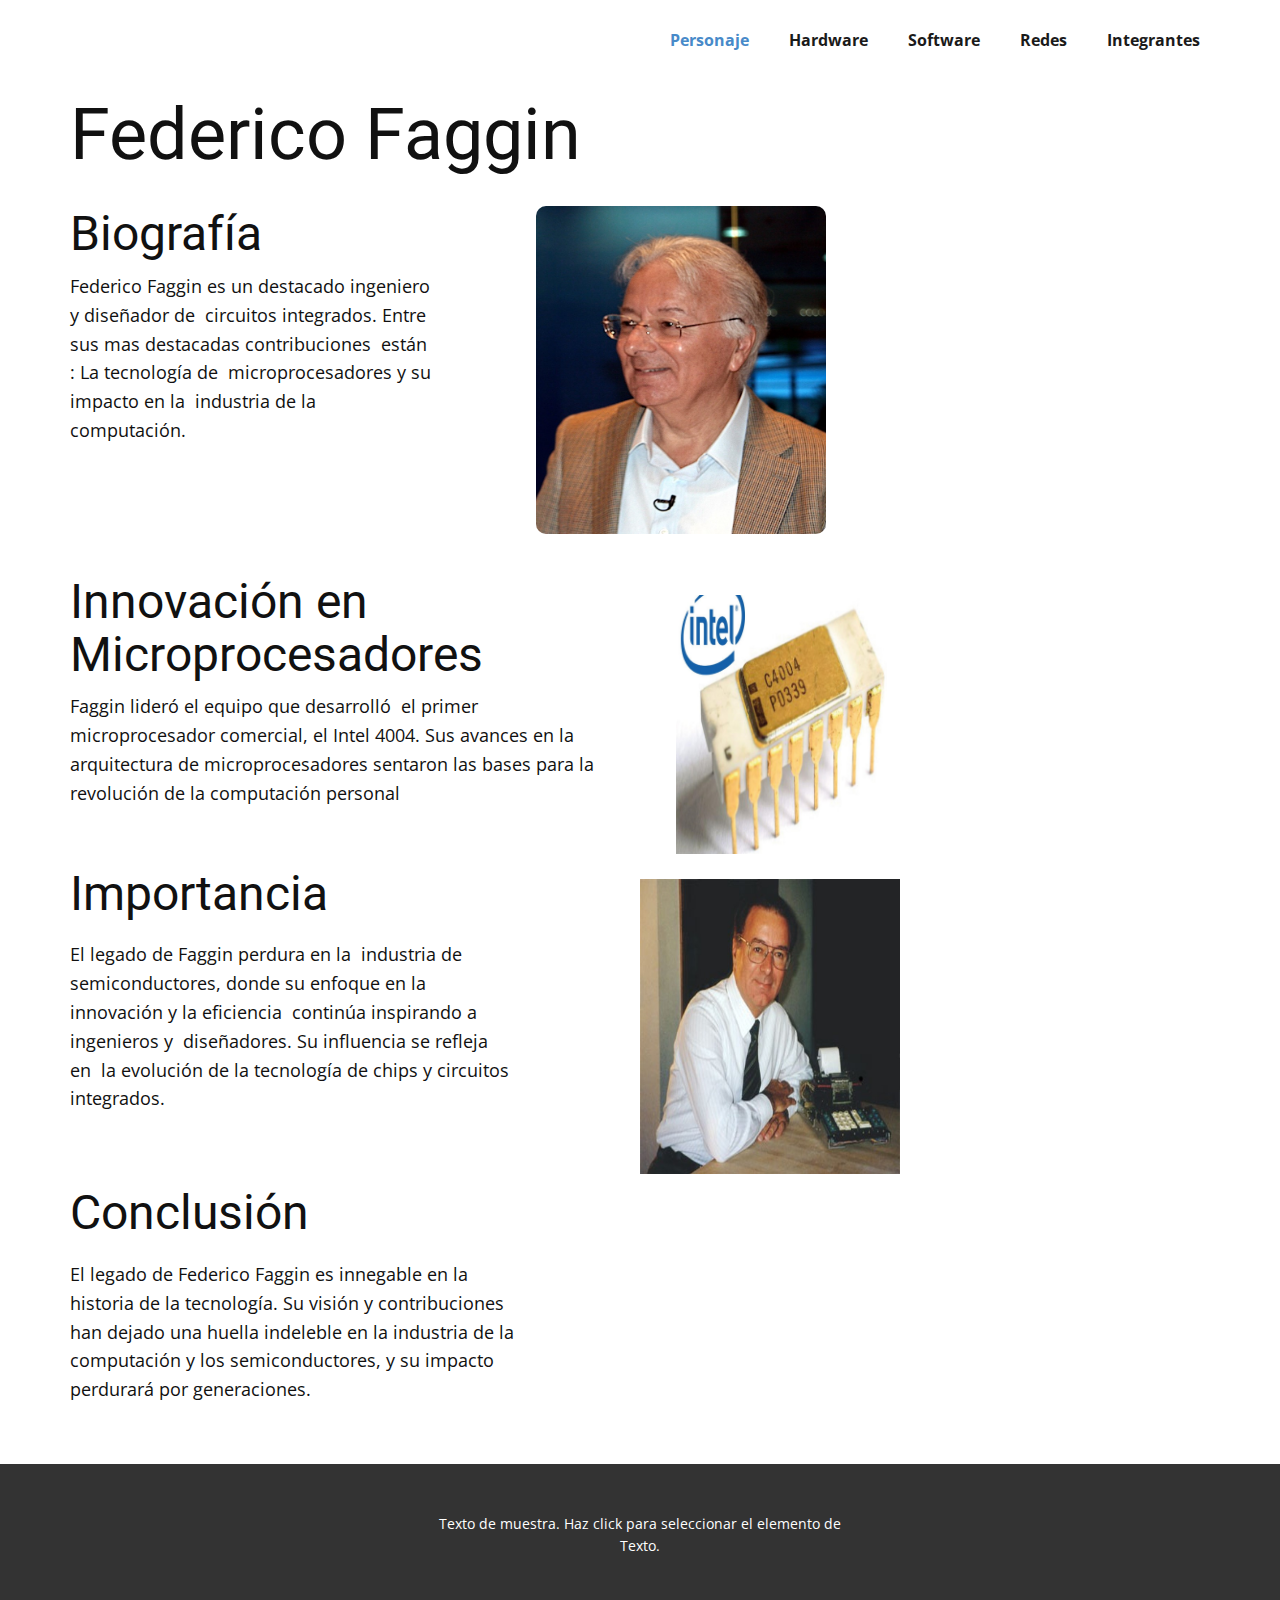
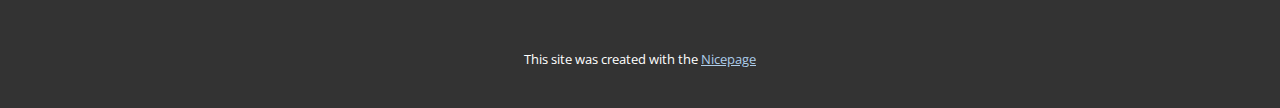
<file: index.html>
<!DOCTYPE html>
<html style="font-size: 16px;" lang="es"><head>
    <meta name="viewport" content="width=device-width, initial-scale=1.0">
    <meta charset="utf-8">
    <meta name="keywords" content="Federico Faggin​">
    <meta name="description" content="">
    <title>Personaje</title>
    <link rel="stylesheet" href="nicepage.css" media="screen">
<link rel="stylesheet" href="Personaje.css" media="screen">
    <script class="u-script" type="text/javascript" src="jquery.js" defer=""></script>
    <script class="u-script" type="text/javascript" src="nicepage.js" defer=""></script>
    <meta name="generator" content="Nicepage 6.10.5, nicepage.com">
    <link id="u-theme-google-font" rel="stylesheet" href="https://fonts.googleapis.com/css?family=Roboto:100,100i,300,300i,400,400i,500,500i,700,700i,900,900i|Open+Sans:300,300i,400,400i,500,500i,600,600i,700,700i,800,800i">
    
    
    
    <script type="application/ld+json">{
		"@context": "http://schema.org",
		"@type": "Organization",
		"name": ""
}</script>
    <meta name="theme-color" content="#478ac9">
    <meta property="og:title" content="Personaje">
    <meta property="og:type" content="website">
  <meta data-intl-tel-input-cdn-path="intlTelInput/"></head>
  <body data-home-page="Personaje.html" data-home-page-title="Personaje" data-path-to-root="./" data-include-products="false" class="u-body u-xl-mode" data-lang="es"><header class="u-clearfix u-header u-header" id="sec-3ef3"><div class="u-clearfix u-sheet u-sheet-1">
        <nav class="u-menu u-menu-one-level u-offcanvas u-menu-1">
          <div class="menu-collapse" style="font-size: 1rem; letter-spacing: 0px; font-weight: 700;">
            <a class="u-button-style u-custom-border u-custom-border-color u-custom-borders u-custom-left-right-menu-spacing u-custom-padding-bottom u-custom-text-color u-custom-top-bottom-menu-spacing u-nav-link u-text-active-palette-1-base u-text-hover-palette-2-base" href="#">
              <svg class="u-svg-link" viewBox="0 0 24 24"><use xlink:href="#menu-hamburger"></use></svg>
              <svg class="u-svg-content" version="1.1" id="menu-hamburger" viewBox="0 0 16 16" x="0px" y="0px" xmlns:xlink="http://www.w3.org/1999/xlink" xmlns="http://www.w3.org/2000/svg"><g><rect y="1" width="16" height="2"></rect><rect y="7" width="16" height="2"></rect><rect y="13" width="16" height="2"></rect>
</g></svg>
            </a>
          </div>
          <div class="u-custom-menu u-nav-container">
            <ul class="u-nav u-spacing-20 u-unstyled u-nav-1"><li class="u-nav-item"><a class="u-button-style u-nav-link u-text-active-palette-1-base u-text-grey-90 u-text-hover-palette-2-base" href="Personaje.html" style="padding: 10px;">Personaje</a>
</li><li class="u-nav-item"><a class="u-button-style u-nav-link u-text-active-palette-1-base u-text-grey-90 u-text-hover-palette-2-base" href="Hardware.html" style="padding: 10px;">Hardware</a>
</li><li class="u-nav-item"><a class="u-button-style u-nav-link u-text-active-palette-1-base u-text-grey-90 u-text-hover-palette-2-base" href="Software.html" style="padding: 10px;">Software</a>
</li><li class="u-nav-item"><a class="u-button-style u-nav-link u-text-active-palette-1-base u-text-grey-90 u-text-hover-palette-2-base" href="Redes.html" style="padding: 10px;">Redes</a>
</li><li class="u-nav-item"><a class="u-button-style u-nav-link u-text-active-palette-1-base u-text-grey-90 u-text-hover-palette-2-base" href="Integrantes.html" style="padding: 10px;">Integrantes</a>
</li></ul>
          </div>
          <div class="u-custom-menu u-nav-container-collapse">
            <div class="u-black u-container-style u-inner-container-layout u-opacity u-opacity-95 u-sidenav">
              <div class="u-inner-container-layout u-sidenav-overflow">
                <div class="u-menu-close"></div>
                <ul class="u-align-center u-nav u-popupmenu-items u-unstyled u-nav-2"><li class="u-nav-item"><a class="u-button-style u-nav-link" href="Personaje.html">Personaje</a>
</li><li class="u-nav-item"><a class="u-button-style u-nav-link" href="Hardware.html">Hardware</a>
</li><li class="u-nav-item"><a class="u-button-style u-nav-link" href="Software.html">Software</a>
</li><li class="u-nav-item"><a class="u-button-style u-nav-link" href="Redes.html">Redes</a>
</li><li class="u-nav-item"><a class="u-button-style u-nav-link" href="Integrantes.html">Integrantes</a>
</li></ul>
              </div>
            </div>
            <div class="u-black u-menu-overlay u-opacity u-opacity-70"></div>
          </div>
        </nav>
      </div></header>
    <section class="u-clearfix u-section-1" id="sec-673f">
      <div class="u-clearfix u-sheet u-sheet-1">
        <h1 class="u-text u-text-default u-text-1">Federico Faggin </h1>
        <h2 class="u-text u-text-2">Biografía </h2>
        <img class="u-image u-image-round u-radius u-image-1" src="images/Imagen1.jpg" alt="" data-image-width="720" data-image-height="811">
        <p class="u-text u-text-3"> Federico
Faggin
es un destacado
ingeniero
y
diseñador
de&nbsp; circuitos
integrados.&nbsp;Entre sus mas destacadas contribuciones&nbsp;<span style="font-weight: 700;"><b>
              <span style="font-weight: 400;">están</span>
              <span style="font-weight: 400;"></span></b>
          </span>: La
tecnología
de
&nbsp;microprocesadores
y
su
impacto
en
la&nbsp; industria
de
la
computación.
        </p>
        <h2 class="u-text u-text-4">Innovación en Microprocesadores </h2>
        <img class="u-image u-image-default u-image-2" src="images/Imagen2.jpg" alt="" data-image-width="960" data-image-height="1079">
        <p class="u-text u-text-5">Faggin
lideró
el
equipo
que
desarrolló&nbsp; el primer
microprocesador
comercial, el
Intel
4004.
Sus
avances
en
la&nbsp; arquitectura
de
microprocesadores sentaron
las
bases
para
la
revolución
de
la
computación
personal </p>
        <h2 class="u-text u-text-6">Importancia </h2>
        <img class="u-image u-image-default u-image-3" src="images/Imagen3.jpg" alt="" data-image-width="713" data-image-height="811">
        <p class="u-text u-text-7">El
legado
de
Faggin
perdura
en
la&nbsp; industria
de
semiconductores,
donde
su enfoque
en
la
innovación
y
la
eficiencia&nbsp; continúa
inspirando
a
ingenieros
y&nbsp; diseñadores.
Su
inﬂuencia se
reﬂeja
en&nbsp; la
evolución
de
la
tecnología
de
chips
y circuitos
integrados. </p>
        <h2 class="u-text u-text-8"> C<span style="font-weight: 700;"></span>onclusión
        </h2>
        <p class="u-text u-text-9">El
legado
de
Federico
Faggin
es
innegable
en
la
historia
de
la tecnología.
Su
visión
y contribuciones
han
dejado
una
huella indeleble
en
la
industria
de
la
computación
y
los semiconductores,
y
su
impacto
perdurará
por
generaciones. </p>
      </div>
    </section>
    
    
    
    <footer class="u-align-center u-clearfix u-footer u-grey-80 u-footer" id="sec-8308"><div class="u-clearfix u-sheet u-sheet-1">
        <p class="u-small-text u-text u-text-variant u-text-1">Texto de muestra. Haz click para seleccionar el elemento de Texto.</p>
      </div></footer>
    <section class="u-backlink u-clearfix u-grey-80">
      <p class="u-text">
        <span>This site was created with the </span>
        <a class="u-link" href="https://nicepage.com/" target="_blank" rel="nofollow">
          <span>Nicepage</span>
        </a>
      </p>
    </section>
  
</body></html>
</file>
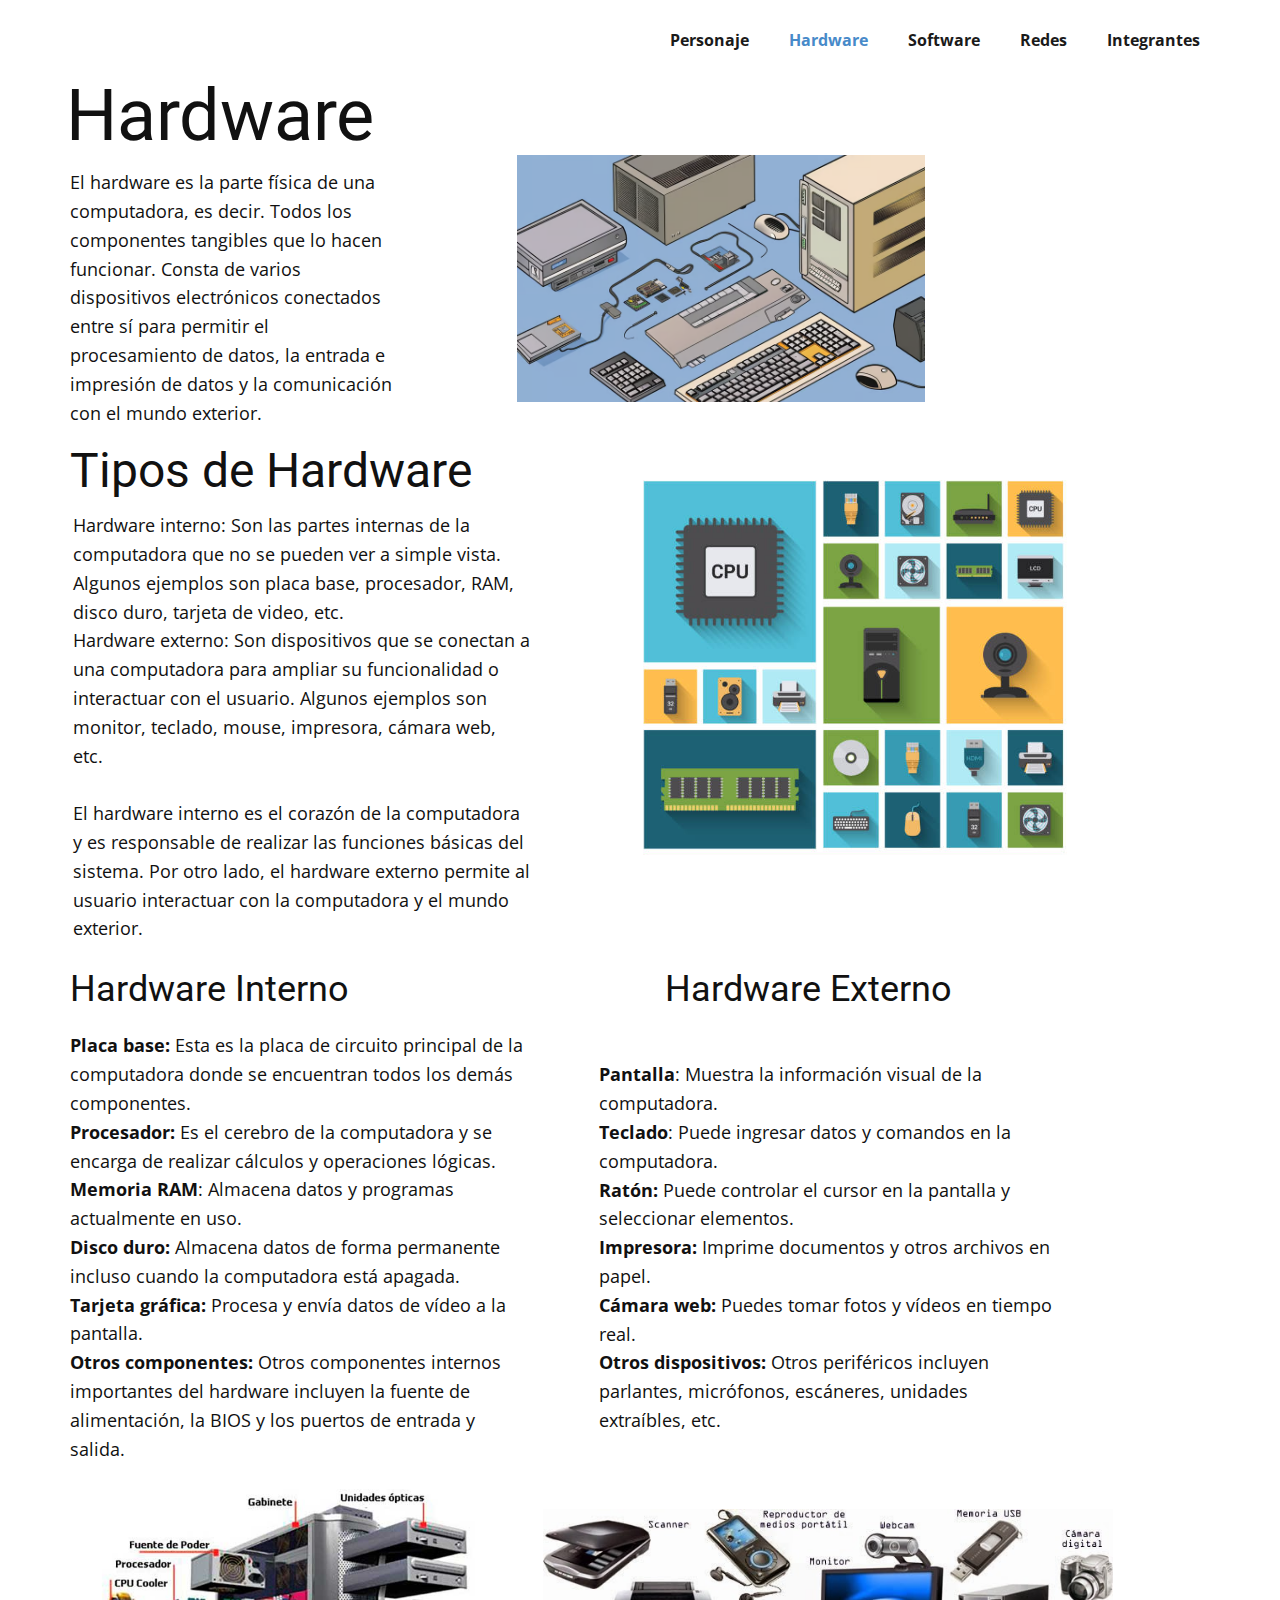
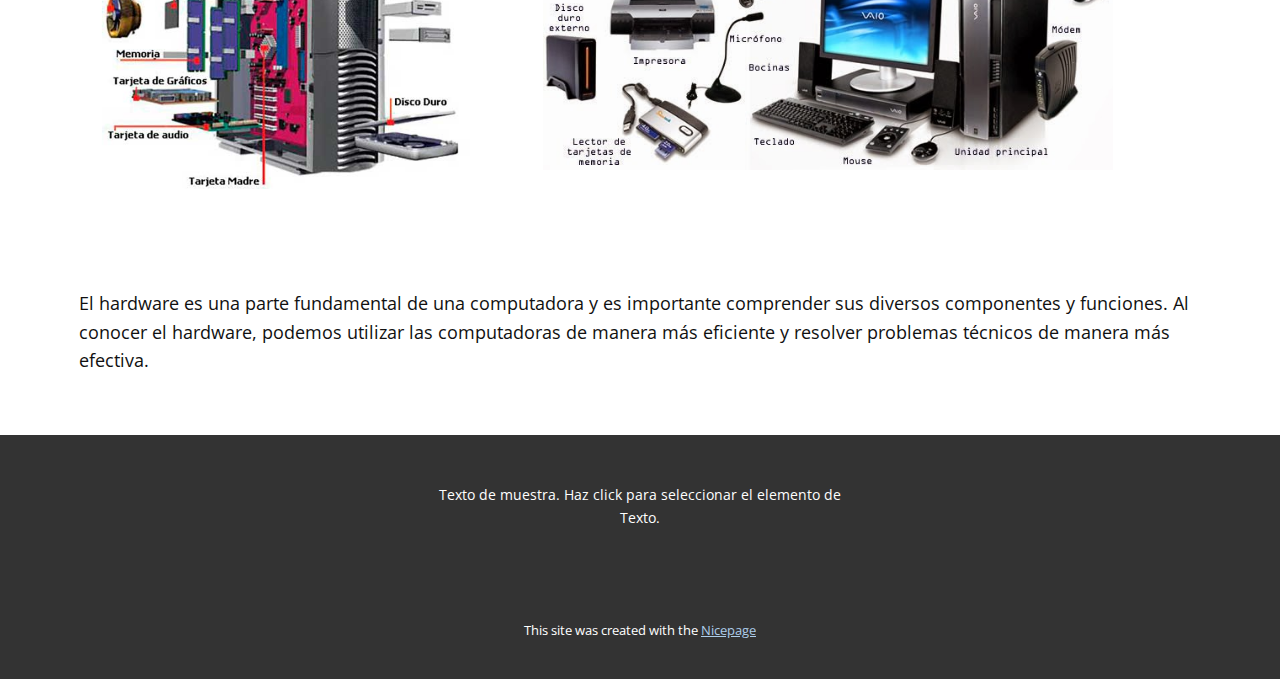
<file: Hardware.html>
<!DOCTYPE html>
<html style="font-size: 16px;" lang="es"><head>
    <meta name="viewport" content="width=device-width, initial-scale=1.0">
    <meta charset="utf-8">
    <meta name="keywords" content="Hardware​">
    <meta name="description" content="">
    <title>Hardware</title>
    <link rel="stylesheet" href="nicepage.css" media="screen">
<link rel="stylesheet" href="Hardware.css" media="screen">
    <script class="u-script" type="text/javascript" src="jquery.js" defer=""></script>
    <script class="u-script" type="text/javascript" src="nicepage.js" defer=""></script>
    <meta name="generator" content="Nicepage 6.10.5, nicepage.com">
    <link id="u-theme-google-font" rel="stylesheet" href="https://fonts.googleapis.com/css?family=Roboto:100,100i,300,300i,400,400i,500,500i,700,700i,900,900i|Open+Sans:300,300i,400,400i,500,500i,600,600i,700,700i,800,800i">
    
    
    
    <script type="application/ld+json">{
		"@context": "http://schema.org",
		"@type": "Organization",
		"name": ""
}</script>
    <meta name="theme-color" content="#478ac9">
    <meta property="og:title" content="Hardware">
    <meta property="og:type" content="website">
  <meta data-intl-tel-input-cdn-path="intlTelInput/"></head>
  <body data-path-to-root="./" data-include-products="false" class="u-body u-xl-mode" data-lang="es"><header class="u-clearfix u-header u-header" id="sec-3ef3"><div class="u-clearfix u-sheet u-sheet-1">
        <nav class="u-menu u-menu-one-level u-offcanvas u-menu-1">
          <div class="menu-collapse" style="font-size: 1rem; letter-spacing: 0px; font-weight: 700;">
            <a class="u-button-style u-custom-border u-custom-border-color u-custom-borders u-custom-left-right-menu-spacing u-custom-padding-bottom u-custom-text-color u-custom-top-bottom-menu-spacing u-nav-link u-text-active-palette-1-base u-text-hover-palette-2-base" href="#">
              <svg class="u-svg-link" viewBox="0 0 24 24"><use xlink:href="#menu-hamburger"></use></svg>
              <svg class="u-svg-content" version="1.1" id="menu-hamburger" viewBox="0 0 16 16" x="0px" y="0px" xmlns:xlink="http://www.w3.org/1999/xlink" xmlns="http://www.w3.org/2000/svg"><g><rect y="1" width="16" height="2"></rect><rect y="7" width="16" height="2"></rect><rect y="13" width="16" height="2"></rect>
</g></svg>
            </a>
          </div>
          <div class="u-custom-menu u-nav-container">
            <ul class="u-nav u-spacing-20 u-unstyled u-nav-1"><li class="u-nav-item"><a class="u-button-style u-nav-link u-text-active-palette-1-base u-text-grey-90 u-text-hover-palette-2-base" href="Personaje.html" style="padding: 10px;">Personaje</a>
</li><li class="u-nav-item"><a class="u-button-style u-nav-link u-text-active-palette-1-base u-text-grey-90 u-text-hover-palette-2-base" href="Hardware.html" style="padding: 10px;">Hardware</a>
</li><li class="u-nav-item"><a class="u-button-style u-nav-link u-text-active-palette-1-base u-text-grey-90 u-text-hover-palette-2-base" href="Software.html" style="padding: 10px;">Software</a>
</li><li class="u-nav-item"><a class="u-button-style u-nav-link u-text-active-palette-1-base u-text-grey-90 u-text-hover-palette-2-base" href="Redes.html" style="padding: 10px;">Redes</a>
</li><li class="u-nav-item"><a class="u-button-style u-nav-link u-text-active-palette-1-base u-text-grey-90 u-text-hover-palette-2-base" href="Integrantes.html" style="padding: 10px;">Integrantes</a>
</li></ul>
          </div>
          <div class="u-custom-menu u-nav-container-collapse">
            <div class="u-black u-container-style u-inner-container-layout u-opacity u-opacity-95 u-sidenav">
              <div class="u-inner-container-layout u-sidenav-overflow">
                <div class="u-menu-close"></div>
                <ul class="u-align-center u-nav u-popupmenu-items u-unstyled u-nav-2"><li class="u-nav-item"><a class="u-button-style u-nav-link" href="Personaje.html">Personaje</a>
</li><li class="u-nav-item"><a class="u-button-style u-nav-link" href="Hardware.html">Hardware</a>
</li><li class="u-nav-item"><a class="u-button-style u-nav-link" href="Software.html">Software</a>
</li><li class="u-nav-item"><a class="u-button-style u-nav-link" href="Redes.html">Redes</a>
</li><li class="u-nav-item"><a class="u-button-style u-nav-link" href="Integrantes.html">Integrantes</a>
</li></ul>
              </div>
            </div>
            <div class="u-black u-menu-overlay u-opacity u-opacity-70"></div>
          </div>
        </nav>
      </div></header>
    <section class="u-clearfix u-section-1" id="sec-cb4d">
      <div class="u-clearfix u-sheet u-sheet-1">
        <h1 class="u-text u-text-default u-text-1">Hardware </h1>
        <img class="u-image u-image-default u-image-1" src="images/image2.png" alt="" data-image-width="870" data-image-height="570">
        <p class="u-text u-text-2">El hardware es la parte física de una computadora, es decir. Todos los componentes tangibles que lo hacen funcionar. Consta de varios dispositivos electrónicos conectados entre sí para permitir el procesamiento de datos, la entrada e impresión de datos y la comunicación con el mundo exterior.</p>
        <h2 class="u-text u-text-default u-text-3">Tipos de Hardware </h2>
        <img class="u-image u-image-default u-image-2" src="images/image6.png" alt="" data-image-width="590" data-image-height="526">
        <p class="u-text u-text-4">Hardware interno: Son las partes internas de la computadora que no se pueden ver a simple vista. Algunos ejemplos son placa base, procesador, RAM, disco duro, tarjeta de video, etc.<br>Hardware externo: Son dispositivos que se conectan a una computadora para ampliar su funcionalidad o interactuar con el usuario. Algunos ejemplos son monitor, teclado, mouse, impresora, cámara web, etc.<br>
          <br>El hardware interno es el corazón de la computadora y es responsable de realizar las funciones básicas del sistema. Por otro lado, el hardware externo permite al usuario interactuar con la computadora y el mundo exterior.
        </p>
        <h3 class="u-text u-text-default u-text-5">Hardware Interno </h3>
        <h3 class="u-text u-text-default u-text-6">Hardware Externo </h3>
        <p class="u-text u-text-7">
          <span style="font-weight: 700;">Placa base:</span> Esta es la placa de circuito principal de la computadora donde se encuentran todos los demás componentes.<br>
          <span style="font-weight: 700;">Procesador:</span> Es el cerebro de la computadora y se encarga de realizar cálculos y operaciones lógicas.<br>
          <span style="font-weight: 700;">Memoria RAM</span>: Almacena datos y programas actualmente en uso.<br>
          <span style="font-weight: 700;">Disco duro:</span>&nbsp;Almacena datos de forma permanente incluso cuando la computadora está apagada.<br>
          <span style="font-weight: 700;">Tarjeta gráfica:</span>&nbsp;Procesa y envía datos de vídeo a la pantalla.<br>
          <span style="font-weight: 700;">Otros componentes:</span> Otros componentes internos importantes del hardware incluyen la fuente de alimentación, la BIOS y los puertos de entrada y salida.
        </p>
        <p class="u-text u-text-8">
          <span style="font-weight: 700;">Pantalla</span>: Muestra la información visual de la computadora.<br>
          <span style="font-weight: 700;">Teclado</span>: Puede ingresar datos y comandos en la computadora.<br>
          <span style="font-weight: 700;">Ratón:</span>&nbsp;Puede controlar el cursor en la pantalla y seleccionar elementos.<br>
          <span style="font-weight: 700;">Impresora:</span>&nbsp;Imprime documentos y otros archivos en papel.<br>
          <span style="font-weight: 700;">Cámara web:</span>&nbsp;Puedes tomar fotos y vídeos en tiempo real.<br>
          <span style="font-weight: 700;">Otros dispositivos:</span>&nbsp;Otros periféricos incluyen parlantes, micrófonos, escáneres, unidades extraíbles, etc.
        </p>
        <img class="u-image u-image-contain u-image-default u-image-3" src="images/image4.png" alt="" data-image-width="659" data-image-height="450">
        <img class="u-image u-image-default u-image-4" src="images/image5.png" alt="" data-image-width="677" data-image-height="310">
        <p class="u-text u-text-9">El hardware es una parte fundamental de una computadora y es importante comprender sus diversos componentes y funciones. Al conocer el hardware, podemos utilizar las computadoras de manera más eficiente y resolver problemas técnicos de manera más efectiva.</p>
      </div>
    </section>
    
    
    
    <footer class="u-align-center u-clearfix u-footer u-grey-80 u-footer" id="sec-8308"><div class="u-clearfix u-sheet u-sheet-1">
        <p class="u-small-text u-text u-text-variant u-text-1">Texto de muestra. Haz click para seleccionar el elemento de Texto.</p>
      </div></footer>
    <section class="u-backlink u-clearfix u-grey-80">
      <p class="u-text">
        <span>This site was created with the </span>
        <a class="u-link" href="https://nicepage.com/" target="_blank" rel="nofollow">
          <span>Nicepage</span>
        </a>
      </p>
    </section>
  
</body></html>
</file>
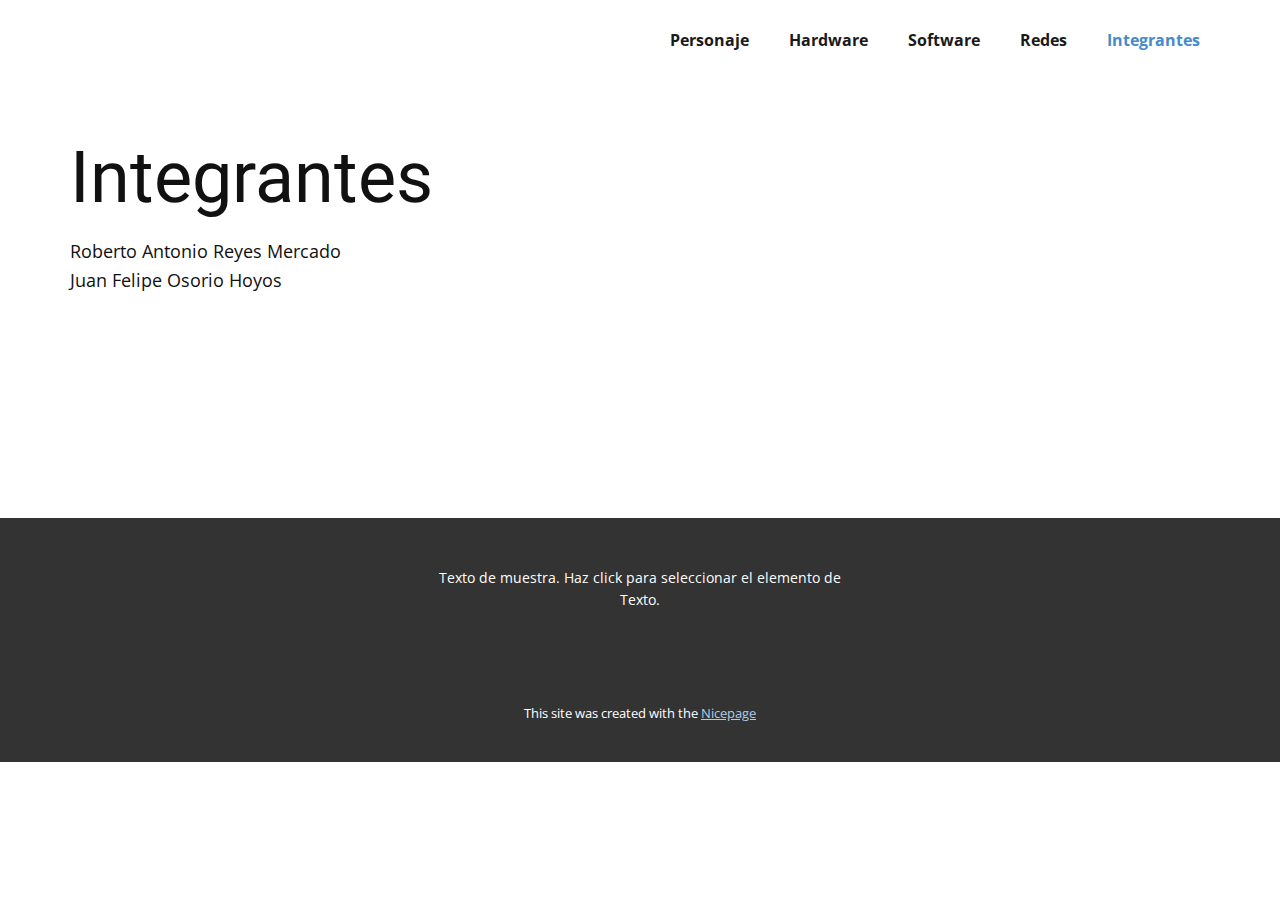
<file: Integrantes.html>
<!DOCTYPE html>
<html style="font-size: 16px;" lang="es"><head>
    <meta name="viewport" content="width=device-width, initial-scale=1.0">
    <meta charset="utf-8">
    <meta name="keywords" content="Integrantes​">
    <meta name="description" content="">
    <title>Integrantes</title>
    <link rel="stylesheet" href="nicepage.css" media="screen">
<link rel="stylesheet" href="Integrantes.css" media="screen">
    <script class="u-script" type="text/javascript" src="jquery.js" defer=""></script>
    <script class="u-script" type="text/javascript" src="nicepage.js" defer=""></script>
    <meta name="generator" content="Nicepage 6.10.5, nicepage.com">
    <link id="u-theme-google-font" rel="stylesheet" href="https://fonts.googleapis.com/css?family=Roboto:100,100i,300,300i,400,400i,500,500i,700,700i,900,900i|Open+Sans:300,300i,400,400i,500,500i,600,600i,700,700i,800,800i">
    
    
    
    <script type="application/ld+json">{
		"@context": "http://schema.org",
		"@type": "Organization",
		"name": ""
}</script>
    <meta name="theme-color" content="#478ac9">
    <meta property="og:title" content="Integrantes">
    <meta property="og:type" content="website">
  <meta data-intl-tel-input-cdn-path="intlTelInput/"></head>
  <body data-path-to-root="./" data-include-products="false" class="u-body u-xl-mode" data-lang="es"><header class="u-clearfix u-header u-header" id="sec-3ef3"><div class="u-clearfix u-sheet u-sheet-1">
        <nav class="u-menu u-menu-one-level u-offcanvas u-menu-1">
          <div class="menu-collapse" style="font-size: 1rem; letter-spacing: 0px; font-weight: 700;">
            <a class="u-button-style u-custom-border u-custom-border-color u-custom-borders u-custom-left-right-menu-spacing u-custom-padding-bottom u-custom-text-color u-custom-top-bottom-menu-spacing u-nav-link u-text-active-palette-1-base u-text-hover-palette-2-base" href="#">
              <svg class="u-svg-link" viewBox="0 0 24 24"><use xlink:href="#menu-hamburger"></use></svg>
              <svg class="u-svg-content" version="1.1" id="menu-hamburger" viewBox="0 0 16 16" x="0px" y="0px" xmlns:xlink="http://www.w3.org/1999/xlink" xmlns="http://www.w3.org/2000/svg"><g><rect y="1" width="16" height="2"></rect><rect y="7" width="16" height="2"></rect><rect y="13" width="16" height="2"></rect>
</g></svg>
            </a>
          </div>
          <div class="u-custom-menu u-nav-container">
            <ul class="u-nav u-spacing-20 u-unstyled u-nav-1"><li class="u-nav-item"><a class="u-button-style u-nav-link u-text-active-palette-1-base u-text-grey-90 u-text-hover-palette-2-base" href="Personaje.html" style="padding: 10px;">Personaje</a>
</li><li class="u-nav-item"><a class="u-button-style u-nav-link u-text-active-palette-1-base u-text-grey-90 u-text-hover-palette-2-base" href="Hardware.html" style="padding: 10px;">Hardware</a>
</li><li class="u-nav-item"><a class="u-button-style u-nav-link u-text-active-palette-1-base u-text-grey-90 u-text-hover-palette-2-base" href="Software.html" style="padding: 10px;">Software</a>
</li><li class="u-nav-item"><a class="u-button-style u-nav-link u-text-active-palette-1-base u-text-grey-90 u-text-hover-palette-2-base" href="Redes.html" style="padding: 10px;">Redes</a>
</li><li class="u-nav-item"><a class="u-button-style u-nav-link u-text-active-palette-1-base u-text-grey-90 u-text-hover-palette-2-base" href="Integrantes.html" style="padding: 10px;">Integrantes</a>
</li></ul>
          </div>
          <div class="u-custom-menu u-nav-container-collapse">
            <div class="u-black u-container-style u-inner-container-layout u-opacity u-opacity-95 u-sidenav">
              <div class="u-inner-container-layout u-sidenav-overflow">
                <div class="u-menu-close"></div>
                <ul class="u-align-center u-nav u-popupmenu-items u-unstyled u-nav-2"><li class="u-nav-item"><a class="u-button-style u-nav-link" href="Personaje.html">Personaje</a>
</li><li class="u-nav-item"><a class="u-button-style u-nav-link" href="Hardware.html">Hardware</a>
</li><li class="u-nav-item"><a class="u-button-style u-nav-link" href="Software.html">Software</a>
</li><li class="u-nav-item"><a class="u-button-style u-nav-link" href="Redes.html">Redes</a>
</li><li class="u-nav-item"><a class="u-button-style u-nav-link" href="Integrantes.html">Integrantes</a>
</li></ul>
              </div>
            </div>
            <div class="u-black u-menu-overlay u-opacity u-opacity-70"></div>
          </div>
        </nav>
      </div></header>
    <section class="u-clearfix u-section-1" id="sec-a4ec">
      <div class="u-clearfix u-sheet u-sheet-1">
        <h1 class="u-text u-text-default u-text-1">Integrantes </h1>
        <p class="u-text u-text-default u-text-2">Roberto Antonio Reyes Mercado<br>Juan Felipe Osorio Hoyos 
        </p>
      </div>
    </section>
    
    
    
    <footer class="u-align-center u-clearfix u-footer u-grey-80 u-footer" id="sec-8308"><div class="u-clearfix u-sheet u-sheet-1">
        <p class="u-small-text u-text u-text-variant u-text-1">Texto de muestra. Haz click para seleccionar el elemento de Texto.</p>
      </div></footer>
    <section class="u-backlink u-clearfix u-grey-80">
      <p class="u-text">
        <span>This site was created with the </span>
        <a class="u-link" href="https://nicepage.com/" target="_blank" rel="nofollow">
          <span>Nicepage</span>
        </a>
      </p>
    </section>
  
</body></html>
</file>
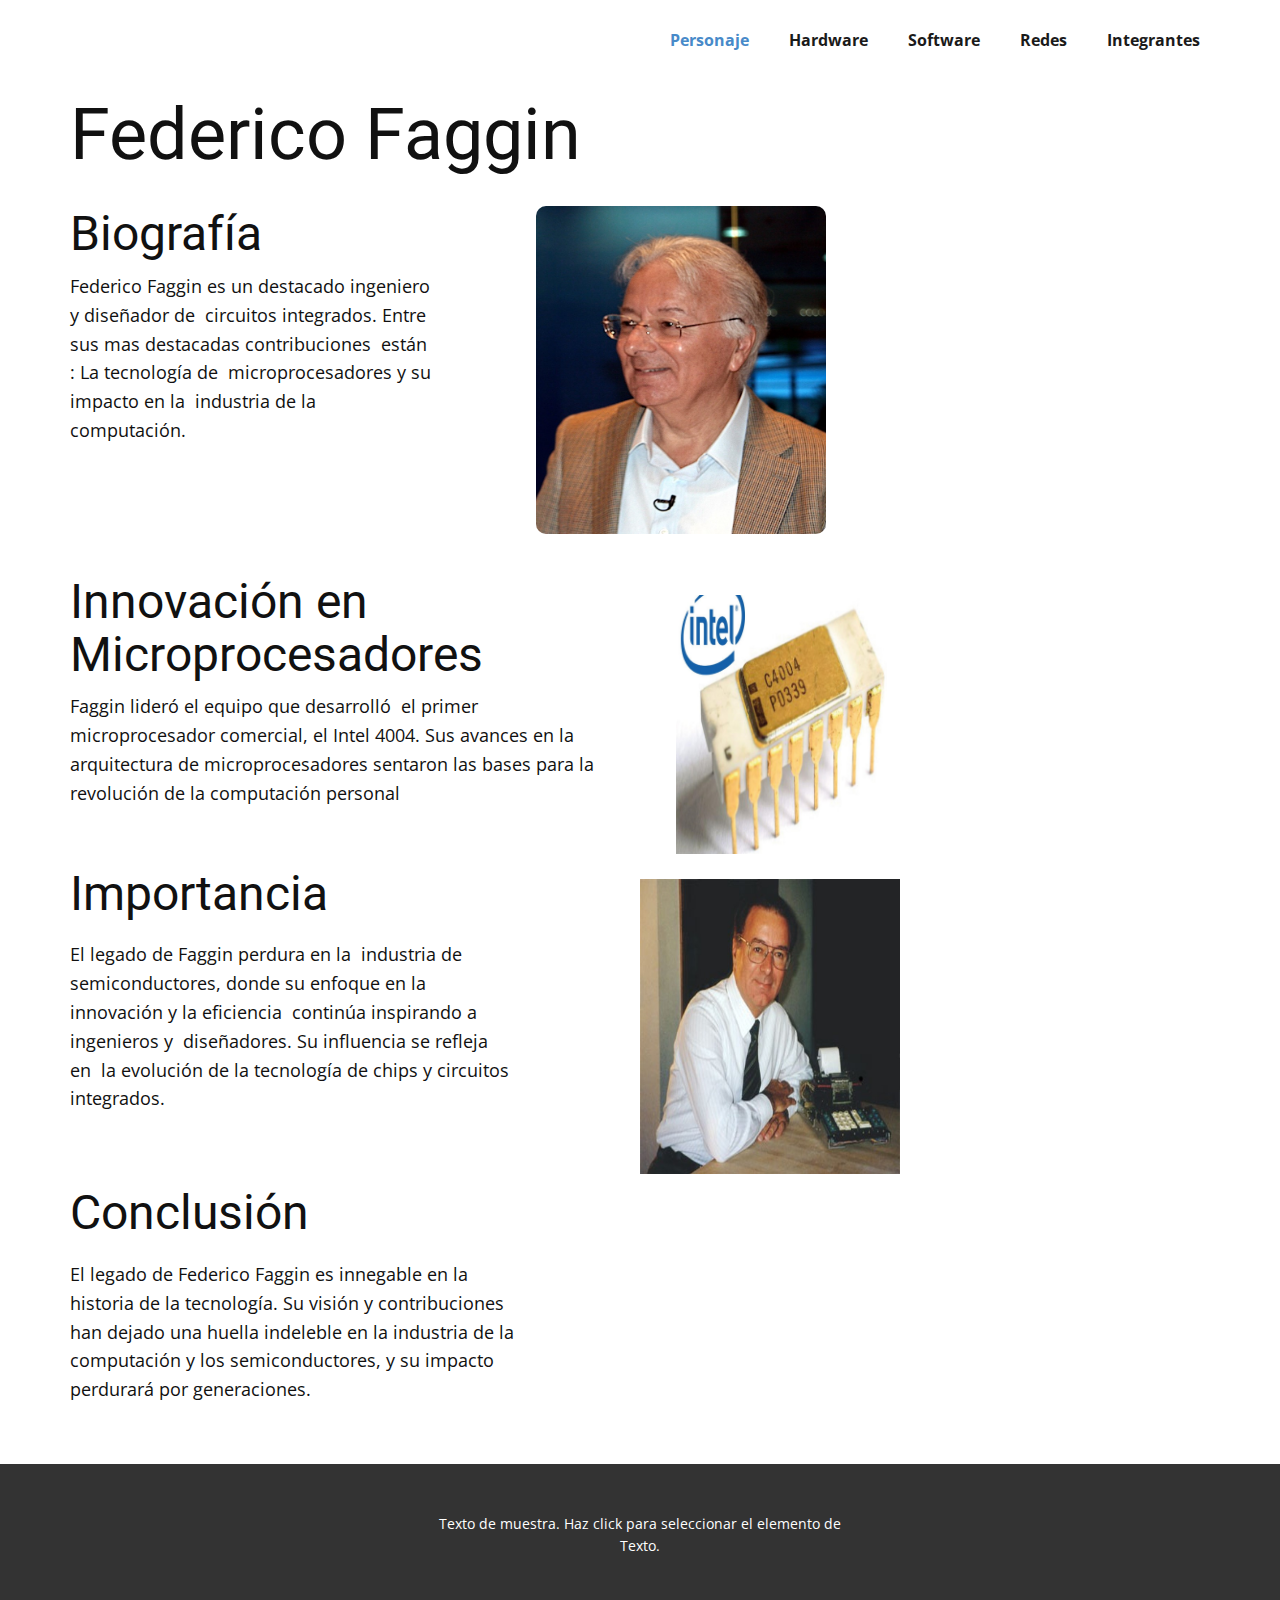
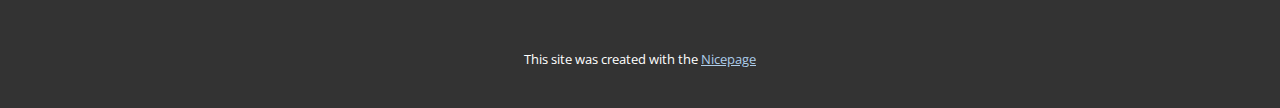
<file: Personaje.html>
<!DOCTYPE html>
<html style="font-size: 16px;" lang="es"><head>
    <meta name="viewport" content="width=device-width, initial-scale=1.0">
    <meta charset="utf-8">
    <meta name="keywords" content="Federico Faggin​">
    <meta name="description" content="">
    <title>Personaje</title>
    <link rel="stylesheet" href="nicepage.css" media="screen">
<link rel="stylesheet" href="Personaje.css" media="screen">
    <script class="u-script" type="text/javascript" src="jquery.js" defer=""></script>
    <script class="u-script" type="text/javascript" src="nicepage.js" defer=""></script>
    <meta name="generator" content="Nicepage 6.10.5, nicepage.com">
    <link id="u-theme-google-font" rel="stylesheet" href="https://fonts.googleapis.com/css?family=Roboto:100,100i,300,300i,400,400i,500,500i,700,700i,900,900i|Open+Sans:300,300i,400,400i,500,500i,600,600i,700,700i,800,800i">
    
    
    
    <script type="application/ld+json">{
		"@context": "http://schema.org",
		"@type": "Organization",
		"name": ""
}</script>
    <meta name="theme-color" content="#478ac9">
    <meta property="og:title" content="Personaje">
    <meta property="og:type" content="website">
  <meta data-intl-tel-input-cdn-path="intlTelInput/"></head>
  <body data-path-to-root="./" data-include-products="false" class="u-body u-xl-mode" data-lang="es"><header class="u-clearfix u-header u-header" id="sec-3ef3"><div class="u-clearfix u-sheet u-sheet-1">
        <nav class="u-menu u-menu-one-level u-offcanvas u-menu-1">
          <div class="menu-collapse" style="font-size: 1rem; letter-spacing: 0px; font-weight: 700;">
            <a class="u-button-style u-custom-border u-custom-border-color u-custom-borders u-custom-left-right-menu-spacing u-custom-padding-bottom u-custom-text-color u-custom-top-bottom-menu-spacing u-nav-link u-text-active-palette-1-base u-text-hover-palette-2-base" href="#">
              <svg class="u-svg-link" viewBox="0 0 24 24"><use xlink:href="#menu-hamburger"></use></svg>
              <svg class="u-svg-content" version="1.1" id="menu-hamburger" viewBox="0 0 16 16" x="0px" y="0px" xmlns:xlink="http://www.w3.org/1999/xlink" xmlns="http://www.w3.org/2000/svg"><g><rect y="1" width="16" height="2"></rect><rect y="7" width="16" height="2"></rect><rect y="13" width="16" height="2"></rect>
</g></svg>
            </a>
          </div>
          <div class="u-custom-menu u-nav-container">
            <ul class="u-nav u-spacing-20 u-unstyled u-nav-1"><li class="u-nav-item"><a class="u-button-style u-nav-link u-text-active-palette-1-base u-text-grey-90 u-text-hover-palette-2-base" href="Personaje.html" style="padding: 10px;">Personaje</a>
</li><li class="u-nav-item"><a class="u-button-style u-nav-link u-text-active-palette-1-base u-text-grey-90 u-text-hover-palette-2-base" href="Hardware.html" style="padding: 10px;">Hardware</a>
</li><li class="u-nav-item"><a class="u-button-style u-nav-link u-text-active-palette-1-base u-text-grey-90 u-text-hover-palette-2-base" href="Software.html" style="padding: 10px;">Software</a>
</li><li class="u-nav-item"><a class="u-button-style u-nav-link u-text-active-palette-1-base u-text-grey-90 u-text-hover-palette-2-base" href="Redes.html" style="padding: 10px;">Redes</a>
</li><li class="u-nav-item"><a class="u-button-style u-nav-link u-text-active-palette-1-base u-text-grey-90 u-text-hover-palette-2-base" href="Integrantes.html" style="padding: 10px;">Integrantes</a>
</li></ul>
          </div>
          <div class="u-custom-menu u-nav-container-collapse">
            <div class="u-black u-container-style u-inner-container-layout u-opacity u-opacity-95 u-sidenav">
              <div class="u-inner-container-layout u-sidenav-overflow">
                <div class="u-menu-close"></div>
                <ul class="u-align-center u-nav u-popupmenu-items u-unstyled u-nav-2"><li class="u-nav-item"><a class="u-button-style u-nav-link" href="Personaje.html">Personaje</a>
</li><li class="u-nav-item"><a class="u-button-style u-nav-link" href="Hardware.html">Hardware</a>
</li><li class="u-nav-item"><a class="u-button-style u-nav-link" href="Software.html">Software</a>
</li><li class="u-nav-item"><a class="u-button-style u-nav-link" href="Redes.html">Redes</a>
</li><li class="u-nav-item"><a class="u-button-style u-nav-link" href="Integrantes.html">Integrantes</a>
</li></ul>
              </div>
            </div>
            <div class="u-black u-menu-overlay u-opacity u-opacity-70"></div>
          </div>
        </nav>
      </div></header>
    <section class="u-clearfix u-section-1" id="sec-673f">
      <div class="u-clearfix u-sheet u-sheet-1">
        <h1 class="u-text u-text-default u-text-1">Federico Faggin </h1>
        <h2 class="u-text u-text-2">Biografía </h2>
        <img class="u-image u-image-round u-radius u-image-1" src="images/Imagen1.jpg" alt="" data-image-width="720" data-image-height="811">
        <p class="u-text u-text-3"> Federico
Faggin
es un destacado
ingeniero
y
diseñador
de&nbsp; circuitos
integrados.&nbsp;Entre sus mas destacadas contribuciones&nbsp;<span style="font-weight: 700;"><b>
              <span style="font-weight: 400;">están</span>
              <span style="font-weight: 400;"></span></b>
          </span>: La
tecnología
de
&nbsp;microprocesadores
y
su
impacto
en
la&nbsp; industria
de
la
computación.
        </p>
        <h2 class="u-text u-text-4">Innovación en Microprocesadores </h2>
        <img class="u-image u-image-default u-image-2" src="images/Imagen2.jpg" alt="" data-image-width="960" data-image-height="1079">
        <p class="u-text u-text-5">Faggin
lideró
el
equipo
que
desarrolló&nbsp; el primer
microprocesador
comercial, el
Intel
4004.
Sus
avances
en
la&nbsp; arquitectura
de
microprocesadores sentaron
las
bases
para
la
revolución
de
la
computación
personal </p>
        <h2 class="u-text u-text-6">Importancia </h2>
        <img class="u-image u-image-default u-image-3" src="images/Imagen3.jpg" alt="" data-image-width="713" data-image-height="811">
        <p class="u-text u-text-7">El
legado
de
Faggin
perdura
en
la&nbsp; industria
de
semiconductores,
donde
su enfoque
en
la
innovación
y
la
eficiencia&nbsp; continúa
inspirando
a
ingenieros
y&nbsp; diseñadores.
Su
inﬂuencia se
reﬂeja
en&nbsp; la
evolución
de
la
tecnología
de
chips
y circuitos
integrados. </p>
        <h2 class="u-text u-text-8"> C<span style="font-weight: 700;"></span>onclusión
        </h2>
        <p class="u-text u-text-9">El
legado
de
Federico
Faggin
es
innegable
en
la
historia
de
la tecnología.
Su
visión
y contribuciones
han
dejado
una
huella indeleble
en
la
industria
de
la
computación
y
los semiconductores,
y
su
impacto
perdurará
por
generaciones. </p>
      </div>
    </section>
    
    
    
    <footer class="u-align-center u-clearfix u-footer u-grey-80 u-footer" id="sec-8308"><div class="u-clearfix u-sheet u-sheet-1">
        <p class="u-small-text u-text u-text-variant u-text-1">Texto de muestra. Haz click para seleccionar el elemento de Texto.</p>
      </div></footer>
    <section class="u-backlink u-clearfix u-grey-80">
      <p class="u-text">
        <span>This site was created with the </span>
        <a class="u-link" href="https://nicepage.com/" target="_blank" rel="nofollow">
          <span>Nicepage</span>
        </a>
      </p>
    </section>
  
</body></html>
</file>
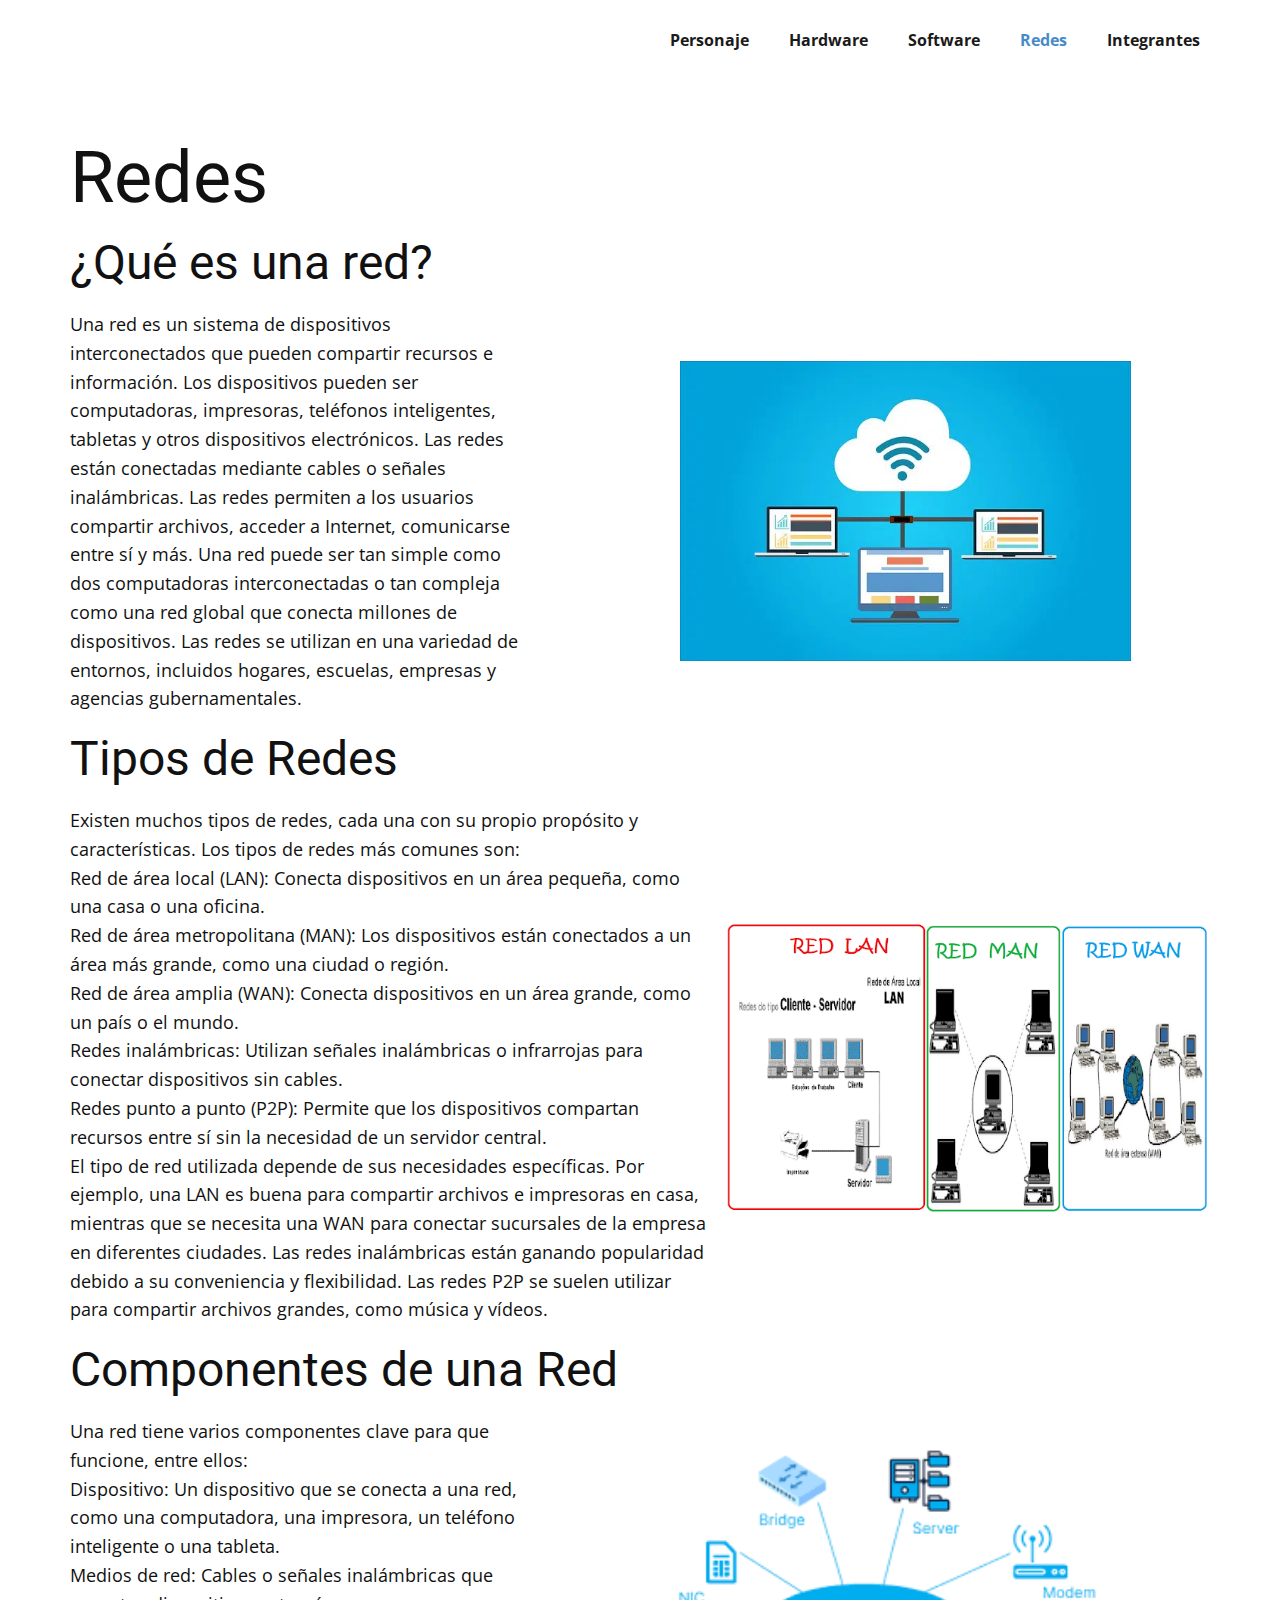
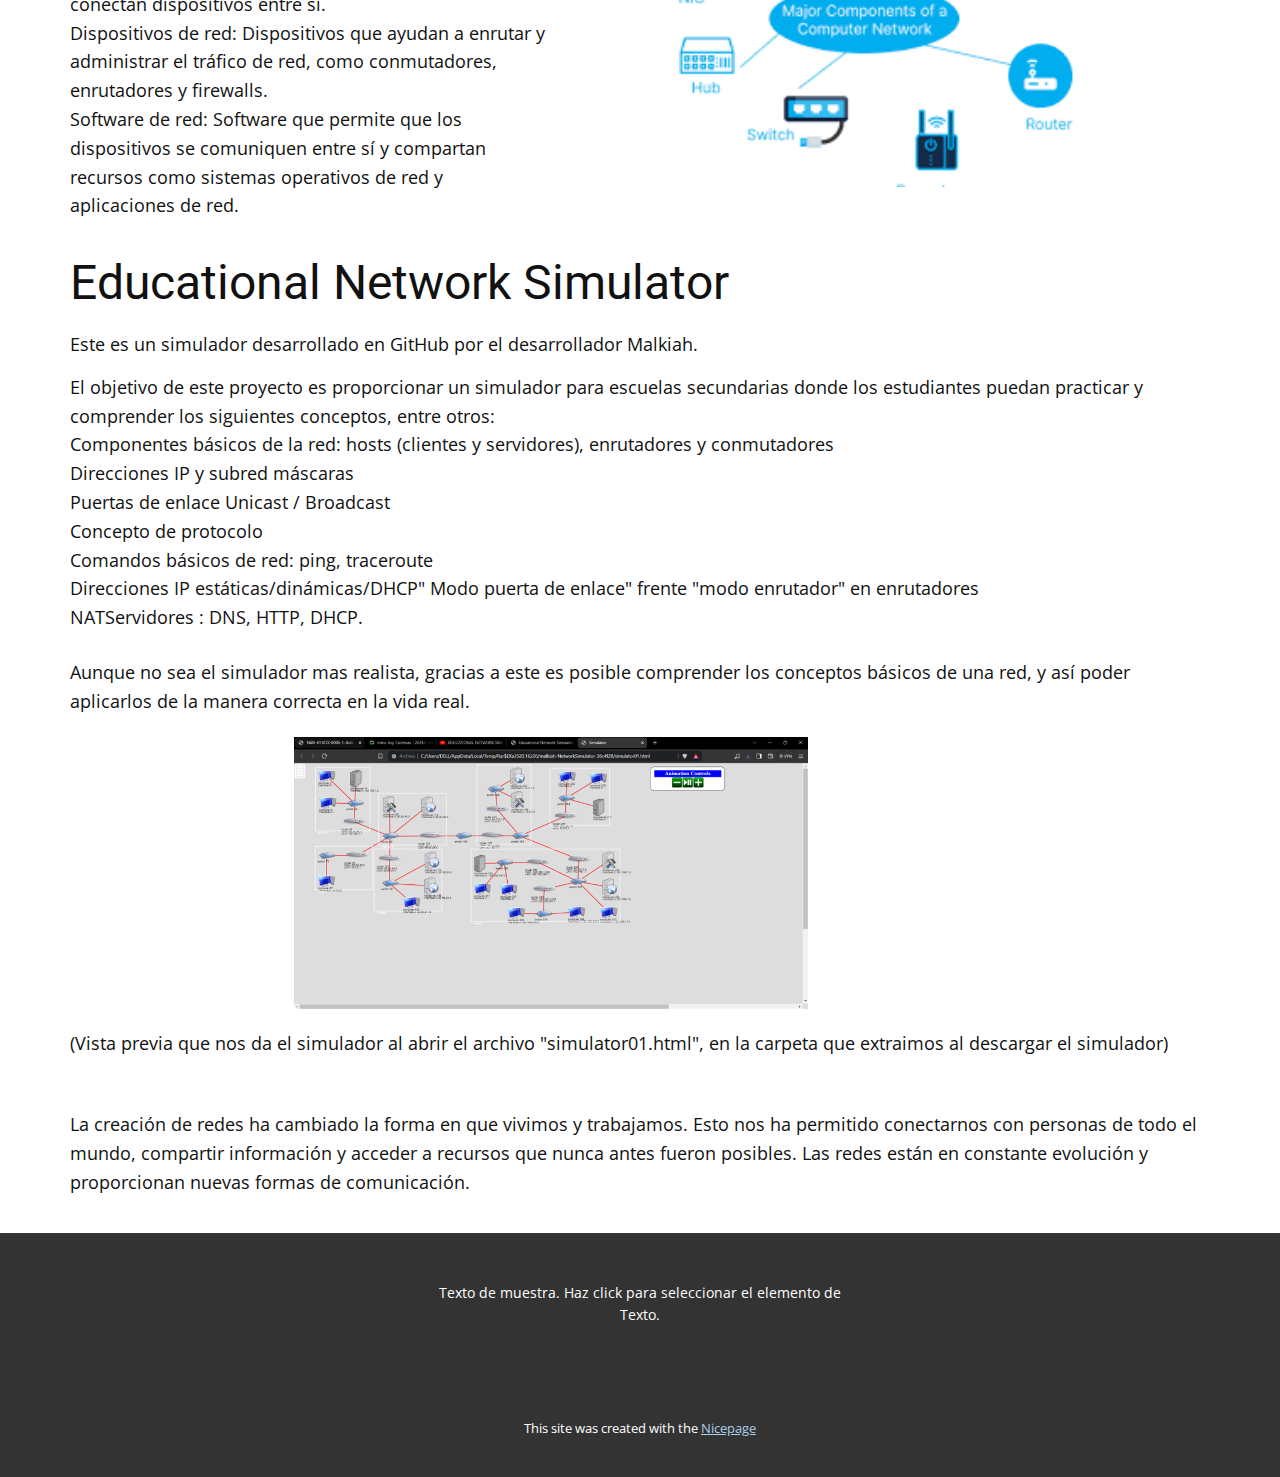
<file: Redes.html>
<!DOCTYPE html>
<html style="font-size: 16px;" lang="es"><head>
    <meta name="viewport" content="width=device-width, initial-scale=1.0">
    <meta charset="utf-8">
    <meta name="keywords" content="Redes​, ¿Qué es una red?​, Tipos de Redes​, Componentes de una Red​">
    <meta name="description" content="">
    <title>Redes</title>
    <link rel="stylesheet" href="nicepage.css" media="screen">
<link rel="stylesheet" href="Redes.css" media="screen">
    <script class="u-script" type="text/javascript" src="jquery.js" defer=""></script>
    <script class="u-script" type="text/javascript" src="nicepage.js" defer=""></script>
    <meta name="generator" content="Nicepage 6.10.5, nicepage.com">
    <link id="u-theme-google-font" rel="stylesheet" href="https://fonts.googleapis.com/css?family=Roboto:100,100i,300,300i,400,400i,500,500i,700,700i,900,900i|Open+Sans:300,300i,400,400i,500,500i,600,600i,700,700i,800,800i">
    
    
    
    <script type="application/ld+json">{
		"@context": "http://schema.org",
		"@type": "Organization",
		"name": ""
}</script>
    <meta name="theme-color" content="#478ac9">
    <meta property="og:title" content="Redes">
    <meta property="og:type" content="website">
  <meta data-intl-tel-input-cdn-path="intlTelInput/"></head>
  <body data-path-to-root="./" data-include-products="false" class="u-body u-xl-mode" data-lang="es"><header class="u-clearfix u-header u-header" id="sec-3ef3"><div class="u-clearfix u-sheet u-sheet-1">
        <nav class="u-menu u-menu-one-level u-offcanvas u-menu-1">
          <div class="menu-collapse" style="font-size: 1rem; letter-spacing: 0px; font-weight: 700;">
            <a class="u-button-style u-custom-border u-custom-border-color u-custom-borders u-custom-left-right-menu-spacing u-custom-padding-bottom u-custom-text-color u-custom-top-bottom-menu-spacing u-nav-link u-text-active-palette-1-base u-text-hover-palette-2-base" href="#">
              <svg class="u-svg-link" viewBox="0 0 24 24"><use xlink:href="#menu-hamburger"></use></svg>
              <svg class="u-svg-content" version="1.1" id="menu-hamburger" viewBox="0 0 16 16" x="0px" y="0px" xmlns:xlink="http://www.w3.org/1999/xlink" xmlns="http://www.w3.org/2000/svg"><g><rect y="1" width="16" height="2"></rect><rect y="7" width="16" height="2"></rect><rect y="13" width="16" height="2"></rect>
</g></svg>
            </a>
          </div>
          <div class="u-custom-menu u-nav-container">
            <ul class="u-nav u-spacing-20 u-unstyled u-nav-1"><li class="u-nav-item"><a class="u-button-style u-nav-link u-text-active-palette-1-base u-text-grey-90 u-text-hover-palette-2-base" href="Personaje.html" style="padding: 10px;">Personaje</a>
</li><li class="u-nav-item"><a class="u-button-style u-nav-link u-text-active-palette-1-base u-text-grey-90 u-text-hover-palette-2-base" href="Hardware.html" style="padding: 10px;">Hardware</a>
</li><li class="u-nav-item"><a class="u-button-style u-nav-link u-text-active-palette-1-base u-text-grey-90 u-text-hover-palette-2-base" href="Software.html" style="padding: 10px;">Software</a>
</li><li class="u-nav-item"><a class="u-button-style u-nav-link u-text-active-palette-1-base u-text-grey-90 u-text-hover-palette-2-base" href="Redes.html" style="padding: 10px;">Redes</a>
</li><li class="u-nav-item"><a class="u-button-style u-nav-link u-text-active-palette-1-base u-text-grey-90 u-text-hover-palette-2-base" href="Integrantes.html" style="padding: 10px;">Integrantes</a>
</li></ul>
          </div>
          <div class="u-custom-menu u-nav-container-collapse">
            <div class="u-black u-container-style u-inner-container-layout u-opacity u-opacity-95 u-sidenav">
              <div class="u-inner-container-layout u-sidenav-overflow">
                <div class="u-menu-close"></div>
                <ul class="u-align-center u-nav u-popupmenu-items u-unstyled u-nav-2"><li class="u-nav-item"><a class="u-button-style u-nav-link" href="Personaje.html">Personaje</a>
</li><li class="u-nav-item"><a class="u-button-style u-nav-link" href="Hardware.html">Hardware</a>
</li><li class="u-nav-item"><a class="u-button-style u-nav-link" href="Software.html">Software</a>
</li><li class="u-nav-item"><a class="u-button-style u-nav-link" href="Redes.html">Redes</a>
</li><li class="u-nav-item"><a class="u-button-style u-nav-link" href="Integrantes.html">Integrantes</a>
</li></ul>
              </div>
            </div>
            <div class="u-black u-menu-overlay u-opacity u-opacity-70"></div>
          </div>
        </nav>
      </div></header>
    <section class="u-clearfix u-section-1" id="sec-dda4">
      <div class="u-clearfix u-sheet u-sheet-1">
        <h1 class="u-text u-text-default u-text-1">Redes </h1>
        <h2 class="u-text u-text-default u-text-2">¿Qué es una red? </h2>
        <p class="u-text u-text-3">Una red es un sistema de dispositivos interconectados que pueden compartir recursos e información. Los dispositivos pueden ser computadoras, impresoras, teléfonos inteligentes, tabletas y otros dispositivos electrónicos. Las redes están conectadas mediante cables o señales inalámbricas. Las redes permiten a los usuarios compartir archivos, acceder a Internet, comunicarse entre sí y más. Una red puede ser tan simple como dos computadoras interconectadas o tan compleja como una red global que conecta millones de dispositivos. Las redes se utilizan en una variedad de entornos, incluidos hogares, escuelas, empresas y agencias gubernamentales.</p>
        <img class="u-image u-image-default u-image-1" src="images/image10.png" alt="" data-image-width="640" data-image-height="426">
        <h2 class="u-text u-text-default u-text-4">Tipos de Redes </h2>
        <p class="u-text u-text-5">Existen muchos tipos de redes, cada una con su propio propósito y características. Los tipos de redes más comunes son:<br>Red de área local (LAN): Conecta dispositivos en un área pequeña, como una casa o una oficina.<br>Red de área metropolitana&nbsp;(MAN): Los dispositivos están conectados a un área más grande, como una ciudad o región.<br>Red de área amplia (WAN): Conecta dispositivos en un área grande, como un país o el mundo.<br>Redes inalámbricas: Utilizan señales inalámbricas o infrarrojas para conectar dispositivos sin cables.<br>Redes punto a punto (P2P): Permite que los dispositivos compartan recursos entre sí sin la necesidad de un servidor central.<br>El tipo de red utilizada depende de sus necesidades específicas. Por ejemplo, una LAN es buena para compartir archivos e impresoras en casa, mientras que se necesita una WAN para conectar sucursales de la empresa en diferentes ciudades. Las redes inalámbricas están ganando popularidad debido a su conveniencia y flexibilidad. Las redes P2P se suelen utilizar para compartir archivos grandes, como música y vídeos.
        </p>
        <img class="u-image u-image-contain u-image-default u-image-2" src="images/image11.png" alt="" data-image-width="640" data-image-height="397">
        <h2 class="u-text u-text-default u-text-6">Componentes de una Red </h2>
        <p class="u-text u-text-7">Una red tiene varios componentes clave para que funcione, entre ellos:<br>Dispositivo: Un dispositivo que se conecta a una red, como una computadora, una impresora, un teléfono inteligente o una tableta.<br>Medios de red: Cables o señales inalámbricas que conectan dispositivos entre sí.<br>Dispositivos de red: Dispositivos que ayudan a enrutar y administrar el tráfico de red, como conmutadores, enrutadores y firewalls.<br>Software de red: Software que permite que los dispositivos se comuniquen entre sí y compartan recursos como sistemas operativos de red y aplicaciones de red.
        </p>
        <img class="u-image u-image-contain u-image-default u-preserve-proportions u-image-3" src="images/image12.png" alt="" data-image-width="250" data-image-height="200">
        <h2 class="u-text u-text-default u-text-8">Educational Network Simulator </h2>
        <p class="u-text u-text-9">Este es un simulador desarrollado en GitHub por el desarrollador Malkiah​.</p>
        <p class="u-text u-text-10">El objetivo de este proyecto es proporcionar un simulador para escuelas secundarias donde los estudiantes puedan practicar y comprender los siguientes conceptos, entre otros:<br>Componentes básicos de la red: hosts (clientes y servidores), enrutadores y conmutadores<br>Direcciones IP y subred máscaras<br>Puertas de enlace Unicast / Broadcast<br>Concepto de protocolo<br>Comandos básicos de red: ping, traceroute<br>Direcciones IP estáticas/dinámicas/DHCP" Modo puerta de enlace" frente "modo enrutador" en enrutadores<br>NATServidores : DNS, HTTP, DHCP.
        </p>
        <p class="u-text u-text-11">Aunque no sea el simulador mas realista, gracias a este es posible comprender los conceptos básicos de una red, y así poder aplicarlos de la manera correcta en la vida real​.</p>
        <img class="u-image u-image-default u-image-4" src="images/image14.png" alt="" data-image-width="921" data-image-height="488">
        <p class="u-text u-text-12">(Vista previa que nos da el simulador al abrir el archivo "simulator01.html", en la carpeta que extraimos al descargar el simulador​)</p>
        <p class="u-text u-text-13">La creación de redes ha cambiado la forma en que vivimos y trabajamos. Esto nos ha permitido conectarnos con personas de todo el mundo, compartir información y acceder a recursos que nunca antes fueron posibles. Las redes están en constante evolución y proporcionan nuevas formas de comunicación.</p>
      </div>
    </section>
    
    
    
    <footer class="u-align-center u-clearfix u-footer u-grey-80 u-footer" id="sec-8308"><div class="u-clearfix u-sheet u-sheet-1">
        <p class="u-small-text u-text u-text-variant u-text-1">Texto de muestra. Haz click para seleccionar el elemento de Texto.</p>
      </div></footer>
    <section class="u-backlink u-clearfix u-grey-80">
      <p class="u-text">
        <span>This site was created with the </span>
        <a class="u-link" href="https://nicepage.com/" target="_blank" rel="nofollow">
          <span>Nicepage</span>
        </a>
      </p>
    </section>
  
</body></html>
</file>
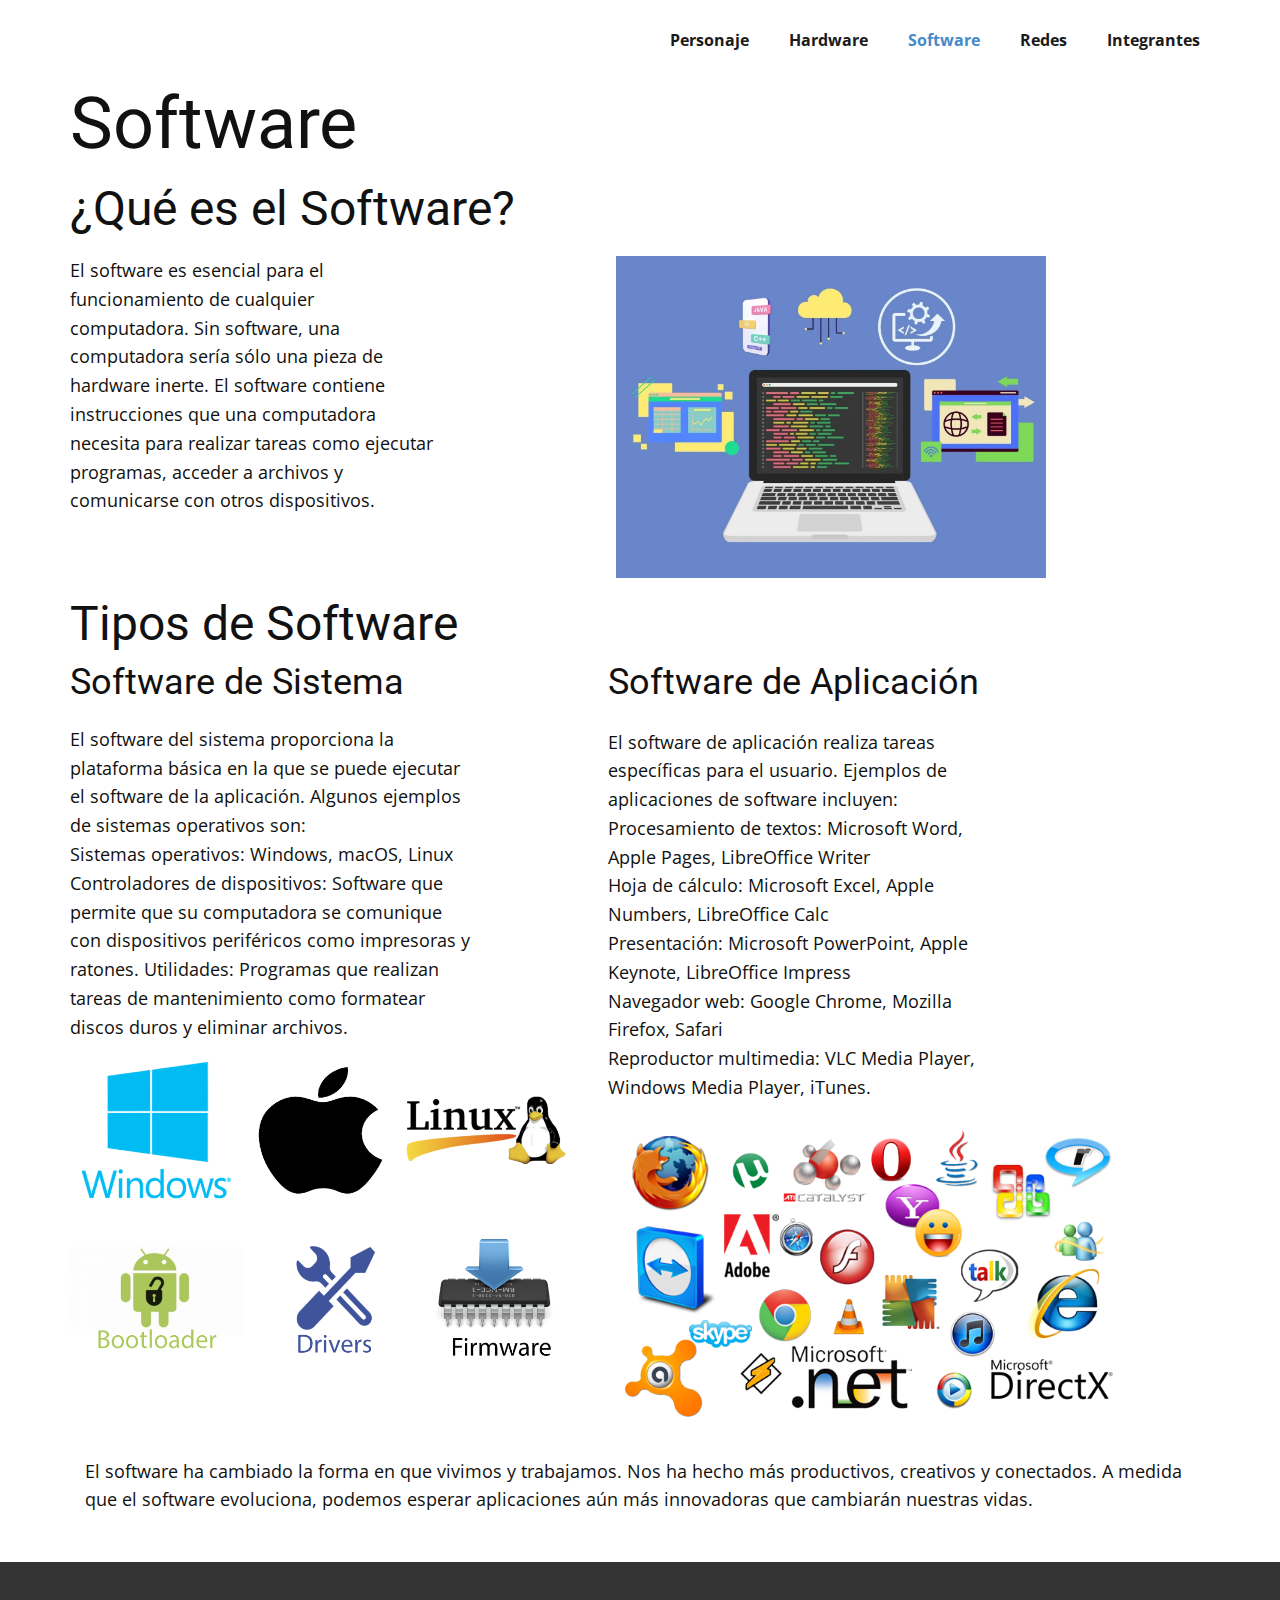
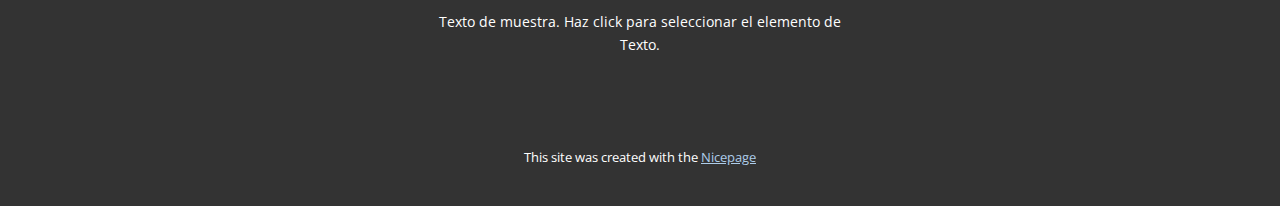
<file: Software.html>
<!DOCTYPE html>
<html style="font-size: 16px;" lang="es"><head>
    <meta name="viewport" content="width=device-width, initial-scale=1.0">
    <meta charset="utf-8">
    <meta name="keywords" content="Software​">
    <meta name="description" content="">
    <title>Software</title>
    <link rel="stylesheet" href="nicepage.css" media="screen">
<link rel="stylesheet" href="Software.css" media="screen">
    <script class="u-script" type="text/javascript" src="jquery.js" defer=""></script>
    <script class="u-script" type="text/javascript" src="nicepage.js" defer=""></script>
    <meta name="generator" content="Nicepage 6.10.5, nicepage.com">
    <link id="u-theme-google-font" rel="stylesheet" href="https://fonts.googleapis.com/css?family=Roboto:100,100i,300,300i,400,400i,500,500i,700,700i,900,900i|Open+Sans:300,300i,400,400i,500,500i,600,600i,700,700i,800,800i">
    
    
    
    <script type="application/ld+json">{
		"@context": "http://schema.org",
		"@type": "Organization",
		"name": ""
}</script>
    <meta name="theme-color" content="#478ac9">
    <meta property="og:title" content="Software">
    <meta property="og:type" content="website">
  <meta data-intl-tel-input-cdn-path="intlTelInput/"></head>
  <body data-path-to-root="./" data-include-products="false" class="u-body u-xl-mode" data-lang="es"><header class="u-clearfix u-header u-header" id="sec-3ef3"><div class="u-clearfix u-sheet u-sheet-1">
        <nav class="u-menu u-menu-one-level u-offcanvas u-menu-1">
          <div class="menu-collapse" style="font-size: 1rem; letter-spacing: 0px; font-weight: 700;">
            <a class="u-button-style u-custom-border u-custom-border-color u-custom-borders u-custom-left-right-menu-spacing u-custom-padding-bottom u-custom-text-color u-custom-top-bottom-menu-spacing u-nav-link u-text-active-palette-1-base u-text-hover-palette-2-base" href="#">
              <svg class="u-svg-link" viewBox="0 0 24 24"><use xlink:href="#menu-hamburger"></use></svg>
              <svg class="u-svg-content" version="1.1" id="menu-hamburger" viewBox="0 0 16 16" x="0px" y="0px" xmlns:xlink="http://www.w3.org/1999/xlink" xmlns="http://www.w3.org/2000/svg"><g><rect y="1" width="16" height="2"></rect><rect y="7" width="16" height="2"></rect><rect y="13" width="16" height="2"></rect>
</g></svg>
            </a>
          </div>
          <div class="u-custom-menu u-nav-container">
            <ul class="u-nav u-spacing-20 u-unstyled u-nav-1"><li class="u-nav-item"><a class="u-button-style u-nav-link u-text-active-palette-1-base u-text-grey-90 u-text-hover-palette-2-base" href="Personaje.html" style="padding: 10px;">Personaje</a>
</li><li class="u-nav-item"><a class="u-button-style u-nav-link u-text-active-palette-1-base u-text-grey-90 u-text-hover-palette-2-base" href="Hardware.html" style="padding: 10px;">Hardware</a>
</li><li class="u-nav-item"><a class="u-button-style u-nav-link u-text-active-palette-1-base u-text-grey-90 u-text-hover-palette-2-base" href="Software.html" style="padding: 10px;">Software</a>
</li><li class="u-nav-item"><a class="u-button-style u-nav-link u-text-active-palette-1-base u-text-grey-90 u-text-hover-palette-2-base" href="Redes.html" style="padding: 10px;">Redes</a>
</li><li class="u-nav-item"><a class="u-button-style u-nav-link u-text-active-palette-1-base u-text-grey-90 u-text-hover-palette-2-base" href="Integrantes.html" style="padding: 10px;">Integrantes</a>
</li></ul>
          </div>
          <div class="u-custom-menu u-nav-container-collapse">
            <div class="u-black u-container-style u-inner-container-layout u-opacity u-opacity-95 u-sidenav">
              <div class="u-inner-container-layout u-sidenav-overflow">
                <div class="u-menu-close"></div>
                <ul class="u-align-center u-nav u-popupmenu-items u-unstyled u-nav-2"><li class="u-nav-item"><a class="u-button-style u-nav-link" href="Personaje.html">Personaje</a>
</li><li class="u-nav-item"><a class="u-button-style u-nav-link" href="Hardware.html">Hardware</a>
</li><li class="u-nav-item"><a class="u-button-style u-nav-link" href="Software.html">Software</a>
</li><li class="u-nav-item"><a class="u-button-style u-nav-link" href="Redes.html">Redes</a>
</li><li class="u-nav-item"><a class="u-button-style u-nav-link" href="Integrantes.html">Integrantes</a>
</li></ul>
              </div>
            </div>
            <div class="u-black u-menu-overlay u-opacity u-opacity-70"></div>
          </div>
        </nav>
      </div></header>
    <section class="u-clearfix u-section-1" id="sec-2d34">
      <div class="u-clearfix u-sheet u-sheet-1">
        <h1 class="u-text u-text-default u-text-1">Software </h1>
        <h2 class="u-text u-text-default u-text-2">¿Qué es el Software? </h2>
        <p class="u-text u-text-3">El software es esencial para el funcionamiento de cualquier computadora. Sin software, una computadora sería sólo una pieza de hardware inerte. El software contiene instrucciones que una computadora necesita para realizar tareas como ejecutar programas, acceder a archivos y comunicarse con otros dispositivos.</p>
        <img class="u-image u-image-default u-image-1" src="images/image7.png" alt="" data-image-width="1400" data-image-height="1050">
        <h2 class="u-text u-text-4">Tipos de Software </h2>
        <h3 class="u-text u-text-5">Software de Sistema </h3>
        <h3 class="u-text u-text-6">Software de Aplicación<br>
          <br>
          <a href="https://www.google.com/search?sca_esv=eea1aa0a97eb1fc4&amp;sxsrf=ADLYWIJ8rzWH4Uu_hUUM6BdCoho813aYdw:1716338424788&amp;q=c%C3%B3mo+se+pronuncia+aplicaci%C3%B3n&amp;stick=H4sIAAAAAAAAAOMIfcRoyy3w8sc9YSmTSWtOXmPU4-INKMrPK81LzkwsyczPExLnYglJLcoV4pfi5eJOLMjJTE5Mzjy8Oc-KRYkptZhnEatc8uHNufkKxakKBTCNCkjqAHHHK_9jAAAA&amp;sa=X&amp;ved=2ahUKEwiQsf7wgqCGAxWDg4QIHYAvCIAQ3eEDegQIGhAN" tabindex="-1" class="u-active-none u-border-none u-btn u-button-style u-hover-none u-none u-text-palette-1-base u-btn-1">
            <br>
          </a>
        </h3>
        <p class="u-text u-text-7">
          <br>El software de aplicación realiza tareas específicas para el usuario. Ejemplos de aplicaciones de software incluyen:<br>Procesamiento de textos: Microsoft Word, Apple Pages, LibreOffice Writer<br>Hoja de cálculo: Microsoft Excel, Apple Numbers, LibreOffice Calc<br>Presentación: Microsoft PowerPoint, Apple Keynote, LibreOffice Impress&nbsp;<br>Navegador web: Google Chrome, Mozilla Firefox, Safari<br>Reproductor multimedia: VLC Media Player, Windows Media Player, iTunes.
        </p>
        <p class="u-text u-text-8">El software del sistema proporciona la plataforma básica en la que se puede ejecutar el software de la aplicación. Algunos ejemplos de sistemas operativos son:<br>Sistemas operativos: Windows, macOS, Linux<br>Controladores de dispositivos: Software que permite que su computadora se comunique con dispositivos periféricos como impresoras y ratones. Utilidades: Programas que realizan tareas de mantenimiento como formatear discos duros y eliminar archivos.
        </p>
        <img class="u-image u-image-contain u-image-default u-image-2" src="images/image9.png" alt="" data-image-width="700" data-image-height="400">
        <img class="u-image u-image-contain u-image-default u-image-3" src="images/image8.png" alt="" data-image-width="4774" data-image-height="2890">
        <p class="u-text u-text-9">El software ha cambiado la forma en que vivimos y trabajamos. Nos ha hecho más productivos, creativos y conectados. A medida que el software evoluciona, podemos esperar aplicaciones aún más innovadoras que cambiarán nuestras vidas.</p>
      </div>
    </section>
    
    
    
    <footer class="u-align-center u-clearfix u-footer u-grey-80 u-footer" id="sec-8308"><div class="u-clearfix u-sheet u-sheet-1">
        <p class="u-small-text u-text u-text-variant u-text-1">Texto de muestra. Haz click para seleccionar el elemento de Texto.</p>
      </div></footer>
    <section class="u-backlink u-clearfix u-grey-80">
      <p class="u-text">
        <span>This site was created with the </span>
        <a class="u-link" href="https://nicepage.com/" target="_blank" rel="nofollow">
          <span>Nicepage</span>
        </a>
      </p>
    </section>
  
</body></html>
</file>
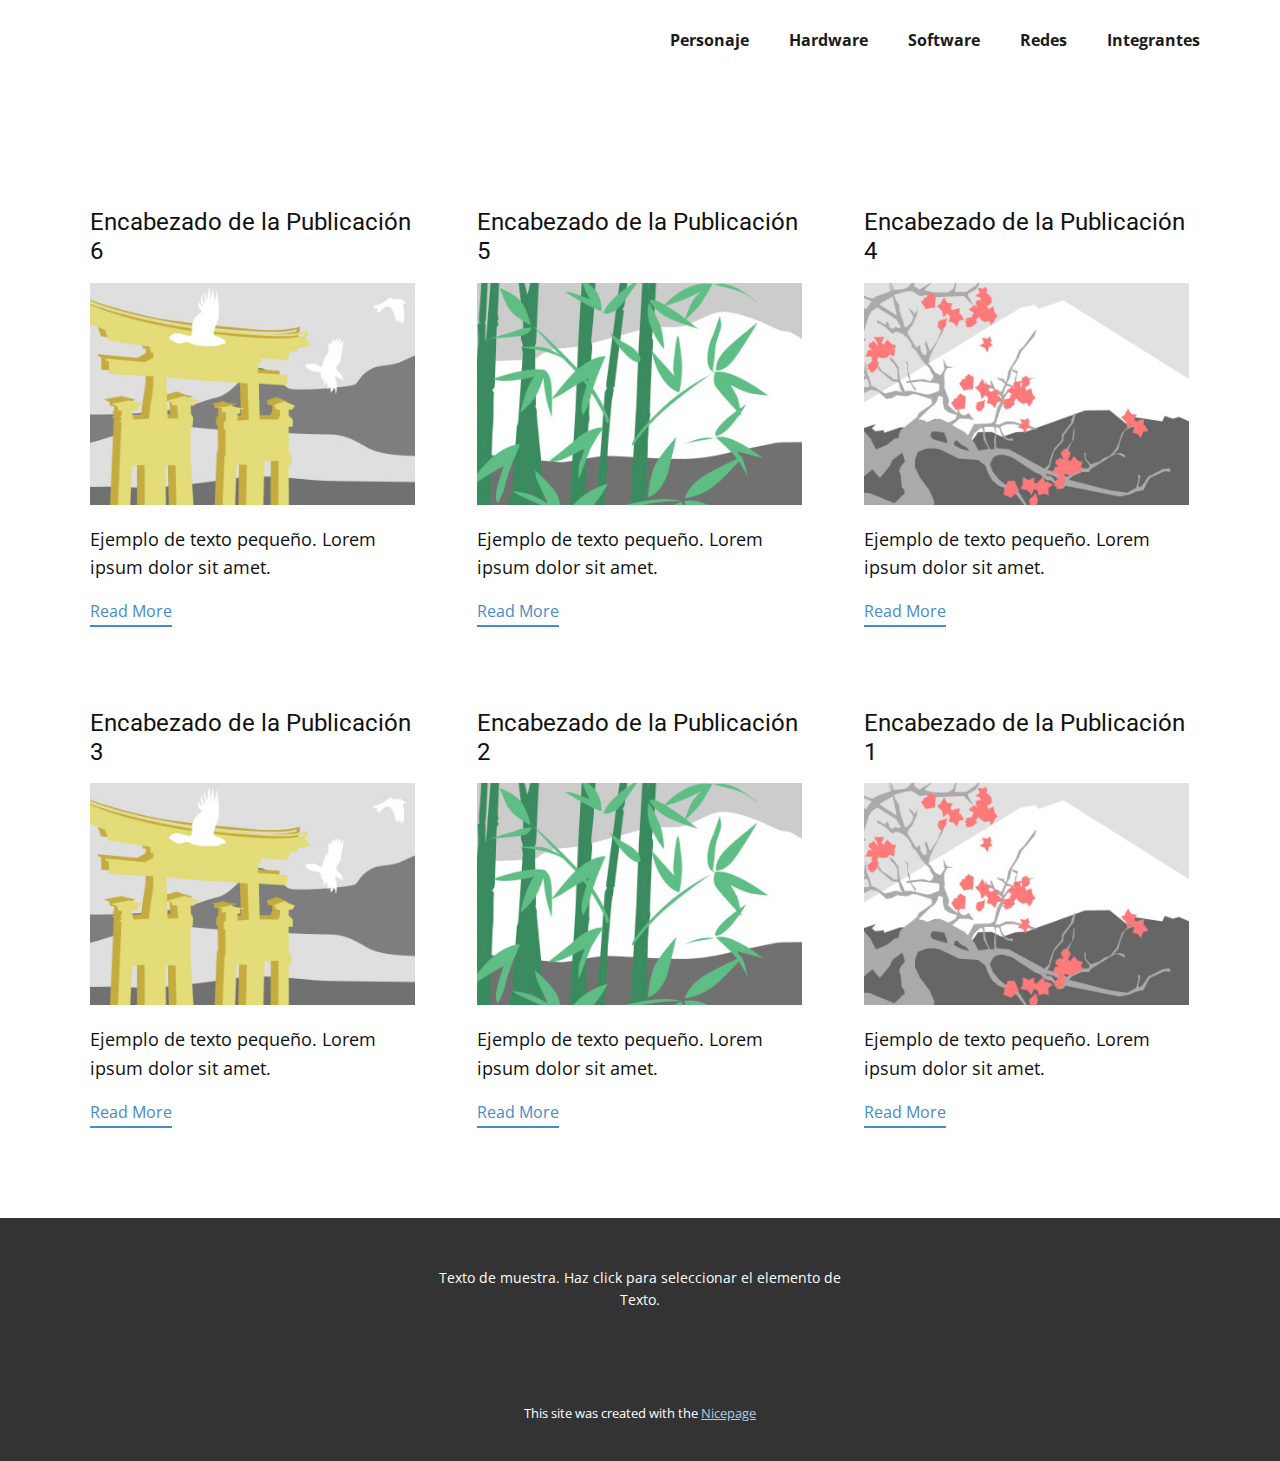
<file: blog/blog.html>
<!DOCTYPE html>
<html style="font-size: 16px;" lang="es"><head>
    <meta name="viewport" content="width=device-width, initial-scale=1.0">
    <meta charset="utf-8">
    <meta name="keywords" content="">
    <meta name="description" content="">
    <title>Blog</title>
    <link rel="stylesheet" href="../nicepage.css" media="screen">
<link rel="stylesheet" href="../Blog-Template.css" media="screen">
    <script class="u-script" type="text/javascript" src="../jquery.js" defer=""></script>
    <script class="u-script" type="text/javascript" src="../nicepage.js" defer=""></script>
    <meta name="generator" content="Nicepage 6.10.5, nicepage.com">
    <link id="u-theme-google-font" rel="stylesheet" href="https://fonts.googleapis.com/css?family=Roboto:100,100i,300,300i,400,400i,500,500i,700,700i,900,900i|Open+Sans:300,300i,400,400i,500,500i,600,600i,700,700i,800,800i">
    
    
    
    <script type="application/ld+json">{
		"@context": "http://schema.org",
		"@type": "Organization",
		"name": ""
}</script>
    <meta name="theme-color" content="#478ac9">
  <meta data-intl-tel-input-cdn-path="intlTelInput/"></head>
  <body data-path-to-root="./" data-include-products="false" class="u-body u-xl-mode" data-lang="es"><header class="u-clearfix u-header u-header" id="sec-3ef3"><div class="u-clearfix u-sheet u-sheet-1">
        <nav class="u-menu u-menu-one-level u-offcanvas u-menu-1">
          <div class="menu-collapse" style="font-size: 1rem; letter-spacing: 0px; font-weight: 700;">
            <a class="u-button-style u-custom-border u-custom-border-color u-custom-borders u-custom-left-right-menu-spacing u-custom-padding-bottom u-custom-text-color u-custom-top-bottom-menu-spacing u-nav-link u-text-active-palette-1-base u-text-hover-palette-2-base" href="#">
              <svg class="u-svg-link" viewBox="0 0 24 24"><use xlink:href="#menu-hamburger"></use></svg>
              <svg class="u-svg-content" version="1.1" id="menu-hamburger" viewBox="0 0 16 16" x="0px" y="0px" xmlns:xlink="http://www.w3.org/1999/xlink" xmlns="http://www.w3.org/2000/svg"><g><rect y="1" width="16" height="2"></rect><rect y="7" width="16" height="2"></rect><rect y="13" width="16" height="2"></rect>
</g></svg>
            </a>
          </div>
          <div class="u-custom-menu u-nav-container">
            <ul class="u-nav u-spacing-20 u-unstyled u-nav-1"><li class="u-nav-item"><a class="u-button-style u-nav-link u-text-active-palette-1-base u-text-grey-90 u-text-hover-palette-2-base" href="../Personaje.html" style="padding: 10px;">Personaje</a>
</li><li class="u-nav-item"><a class="u-button-style u-nav-link u-text-active-palette-1-base u-text-grey-90 u-text-hover-palette-2-base" href="../Hardware.html" style="padding: 10px;">Hardware</a>
</li><li class="u-nav-item"><a class="u-button-style u-nav-link u-text-active-palette-1-base u-text-grey-90 u-text-hover-palette-2-base" href="../Software.html" style="padding: 10px;">Software</a>
</li><li class="u-nav-item"><a class="u-button-style u-nav-link u-text-active-palette-1-base u-text-grey-90 u-text-hover-palette-2-base" href="../Redes.html" style="padding: 10px;">Redes</a>
</li><li class="u-nav-item"><a class="u-button-style u-nav-link u-text-active-palette-1-base u-text-grey-90 u-text-hover-palette-2-base" href="../Integrantes.html" style="padding: 10px;">Integrantes</a>
</li></ul>
          </div>
          <div class="u-custom-menu u-nav-container-collapse">
            <div class="u-black u-container-style u-inner-container-layout u-opacity u-opacity-95 u-sidenav">
              <div class="u-inner-container-layout u-sidenav-overflow">
                <div class="u-menu-close"></div>
                <ul class="u-align-center u-nav u-popupmenu-items u-unstyled u-nav-2"><li class="u-nav-item"><a class="u-button-style u-nav-link" href="../Personaje.html">Personaje</a>
</li><li class="u-nav-item"><a class="u-button-style u-nav-link" href="../Hardware.html">Hardware</a>
</li><li class="u-nav-item"><a class="u-button-style u-nav-link" href="../Software.html">Software</a>
</li><li class="u-nav-item"><a class="u-button-style u-nav-link" href="../Redes.html">Redes</a>
</li><li class="u-nav-item"><a class="u-button-style u-nav-link" href="../Integrantes.html">Integrantes</a>
</li></ul>
              </div>
            </div>
            <div class="u-black u-menu-overlay u-opacity u-opacity-70"></div>
          </div>
        </nav>
      </div></header>
    <section class="u-clearfix u-section-1" id="sec-0442">
      <div class="u-clearfix u-sheet u-valign-middle u-sheet-1"><!--blog--><!--blog_options_json--><!--{"type":"Recent","source":"","tags":"","count":""}--><!--/blog_options_json-->
        <div class="u-blog u-expanded-width u-repeater u-repeater-1"><!--blog_post-->
          <div class="u-blog-post u-container-style u-repeater-item u-white u-repeater-item-1">
            <div class="u-container-layout u-similar-container u-valign-top u-container-layout-1"><!--blog_post_header-->
              <h4 class="u-blog-control u-text u-text-1">
                <a class="u-post-header-link" href="../blog/enviar-5.html">Encabezado de la Publicación 6</a>
              </h4><!--/blog_post_header--><!--blog_post_image-->
              <a class="u-post-header-link" href="../blog/enviar-5.html"><img alt="" class="u-blog-control u-expanded-width u-image u-image-default u-image-1" src="../images/8ad73f3c.jpeg"></a><!--/blog_post_image--><!--blog_post_content-->
              <div class="u-blog-control u-post-content u-text u-text-2 fr-view">Ejemplo de texto pequeño. Lorem ipsum dolor sit amet.</div><!--/blog_post_content--><!--blog_post_readmore-->
              <a href="../blog/enviar-5.html" class="u-blog-control u-border-2 u-border-palette-1-base u-btn u-btn-rectangle u-button-style u-none u-btn-1"><!--blog_post_readmore_content--><!--options_json--><!--{"content":"Read More","defaultValue":"Lee mas"}--><!--/options_json-->Read More<!--/blog_post_readmore_content--></a><!--/blog_post_readmore-->
            </div>
          </div><div class="u-blog-post u-container-style u-repeater-item u-video-cover u-white">
            <div class="u-container-layout u-similar-container u-valign-top u-container-layout-2"><!--blog_post_header-->
              <h4 class="u-blog-control u-text u-text-3">
                <a class="u-post-header-link" href="../blog/enviar-4.html">Encabezado de la Publicación 5</a>
              </h4><!--/blog_post_header--><!--blog_post_image-->
              <a class="u-post-header-link" href="../blog/enviar-4.html"><img alt="" class="u-blog-control u-expanded-width u-image u-image-default u-image-2" src="../images/68f64b9d.jpeg"></a><!--/blog_post_image--><!--blog_post_content-->
              <div class="u-blog-control u-post-content u-text u-text-4 fr-view">Ejemplo de texto pequeño. Lorem ipsum dolor sit amet.</div><!--/blog_post_content--><!--blog_post_readmore-->
              <a href="../blog/enviar-4.html" class="u-blog-control u-border-2 u-border-palette-1-base u-btn u-btn-rectangle u-button-style u-none u-btn-2"><!--blog_post_readmore_content--><!--options_json--><!--{"content":"Read More","defaultValue":"Lee mas"}--><!--/options_json-->Read More<!--/blog_post_readmore_content--></a><!--/blog_post_readmore-->
            </div>
          </div><div class="u-blog-post u-container-style u-repeater-item u-video-cover u-white">
            <div class="u-container-layout u-similar-container u-valign-top u-container-layout-3"><!--blog_post_header-->
              <h4 class="u-blog-control u-text u-text-5">
                <a class="u-post-header-link" href="../blog/enviar-3.html">Encabezado de la Publicación 4</a>
              </h4><!--/blog_post_header--><!--blog_post_image-->
              <a class="u-post-header-link" href="../blog/enviar-3.html"><img alt="" class="u-blog-control u-expanded-width u-image u-image-default u-image-3" src="../images/0fd3416c.jpeg"></a><!--/blog_post_image--><!--blog_post_content-->
              <div class="u-blog-control u-post-content u-text u-text-6 fr-view">Ejemplo de texto pequeño. Lorem ipsum dolor sit amet.</div><!--/blog_post_content--><!--blog_post_readmore-->
              <a href="../blog/enviar-3.html" class="u-blog-control u-border-2 u-border-palette-1-base u-btn u-btn-rectangle u-button-style u-none u-btn-3"><!--blog_post_readmore_content--><!--options_json--><!--{"content":"Read More","defaultValue":"Lee mas"}--><!--/options_json-->Read More<!--/blog_post_readmore_content--></a><!--/blog_post_readmore-->
            </div>
          </div><div class="u-blog-post u-container-style u-repeater-item u-white u-repeater-item-1">
            <div class="u-container-layout u-similar-container u-valign-top u-container-layout-1"><!--blog_post_header-->
              <h4 class="u-blog-control u-text u-text-1">
                <a class="u-post-header-link" href="../blog/enviar-2.html">Encabezado de la Publicación 3</a>
              </h4><!--/blog_post_header--><!--blog_post_image-->
              <a class="u-post-header-link" href="../blog/enviar-2.html"><img alt="" class="u-blog-control u-expanded-width u-image u-image-default u-image-1" src="../images/8ad73f3c.jpeg"></a><!--/blog_post_image--><!--blog_post_content-->
              <div class="u-blog-control u-post-content u-text u-text-2 fr-view">Ejemplo de texto pequeño. Lorem ipsum dolor sit amet.</div><!--/blog_post_content--><!--blog_post_readmore-->
              <a href="../blog/enviar-2.html" class="u-blog-control u-border-2 u-border-palette-1-base u-btn u-btn-rectangle u-button-style u-none u-btn-1"><!--blog_post_readmore_content--><!--options_json--><!--{"content":"Read More","defaultValue":"Lee mas"}--><!--/options_json-->Read More<!--/blog_post_readmore_content--></a><!--/blog_post_readmore-->
            </div>
          </div><div class="u-blog-post u-container-style u-repeater-item u-video-cover u-white">
            <div class="u-container-layout u-similar-container u-valign-top u-container-layout-2"><!--blog_post_header-->
              <h4 class="u-blog-control u-text u-text-3">
                <a class="u-post-header-link" href="../blog/enviar-1.html">Encabezado de la Publicación 2</a>
              </h4><!--/blog_post_header--><!--blog_post_image-->
              <a class="u-post-header-link" href="../blog/enviar-1.html"><img alt="" class="u-blog-control u-expanded-width u-image u-image-default u-image-2" src="../images/68f64b9d.jpeg"></a><!--/blog_post_image--><!--blog_post_content-->
              <div class="u-blog-control u-post-content u-text u-text-4 fr-view">Ejemplo de texto pequeño. Lorem ipsum dolor sit amet.</div><!--/blog_post_content--><!--blog_post_readmore-->
              <a href="../blog/enviar-1.html" class="u-blog-control u-border-2 u-border-palette-1-base u-btn u-btn-rectangle u-button-style u-none u-btn-2"><!--blog_post_readmore_content--><!--options_json--><!--{"content":"Read More","defaultValue":"Lee mas"}--><!--/options_json-->Read More<!--/blog_post_readmore_content--></a><!--/blog_post_readmore-->
            </div>
          </div><div class="u-blog-post u-container-style u-repeater-item u-video-cover u-white">
            <div class="u-container-layout u-similar-container u-valign-top u-container-layout-3"><!--blog_post_header-->
              <h4 class="u-blog-control u-text u-text-5">
                <a class="u-post-header-link" href="../blog/enviar.html">Encabezado de la Publicación 1</a>
              </h4><!--/blog_post_header--><!--blog_post_image-->
              <a class="u-post-header-link" href="../blog/enviar.html"><img alt="" class="u-blog-control u-expanded-width u-image u-image-default u-image-3" src="../images/0fd3416c.jpeg"></a><!--/blog_post_image--><!--blog_post_content-->
              <div class="u-blog-control u-post-content u-text u-text-6 fr-view">Ejemplo de texto pequeño. Lorem ipsum dolor sit amet.</div><!--/blog_post_content--><!--blog_post_readmore-->
              <a href="../blog/enviar.html" class="u-blog-control u-border-2 u-border-palette-1-base u-btn u-btn-rectangle u-button-style u-none u-btn-3"><!--blog_post_readmore_content--><!--options_json--><!--{"content":"Read More","defaultValue":"Lee mas"}--><!--/options_json-->Read More<!--/blog_post_readmore_content--></a><!--/blog_post_readmore-->
            </div>
          </div><!--/blog_post--><!--blog_post-->
          <!--/blog_post--><!--blog_post-->
          <!--/blog_post-->
        </div><!--/blog-->
      </div>
    </section>
    
    
    
    <footer class="u-align-center u-clearfix u-footer u-grey-80 u-footer" id="sec-8308"><div class="u-clearfix u-sheet u-sheet-1">
        <p class="u-small-text u-text u-text-variant u-text-1">Texto de muestra. Haz click para seleccionar el elemento de Texto.</p>
      </div></footer>
    <section class="u-backlink u-clearfix u-grey-80">
      <p class="u-text">
        <span>This site was created with the </span>
        <a class="u-link" href="https://nicepage.com/" target="_blank" rel="nofollow">
          <span>Nicepage</span>
        </a>
      </p>
    </section>
  
</body></html>
</file>
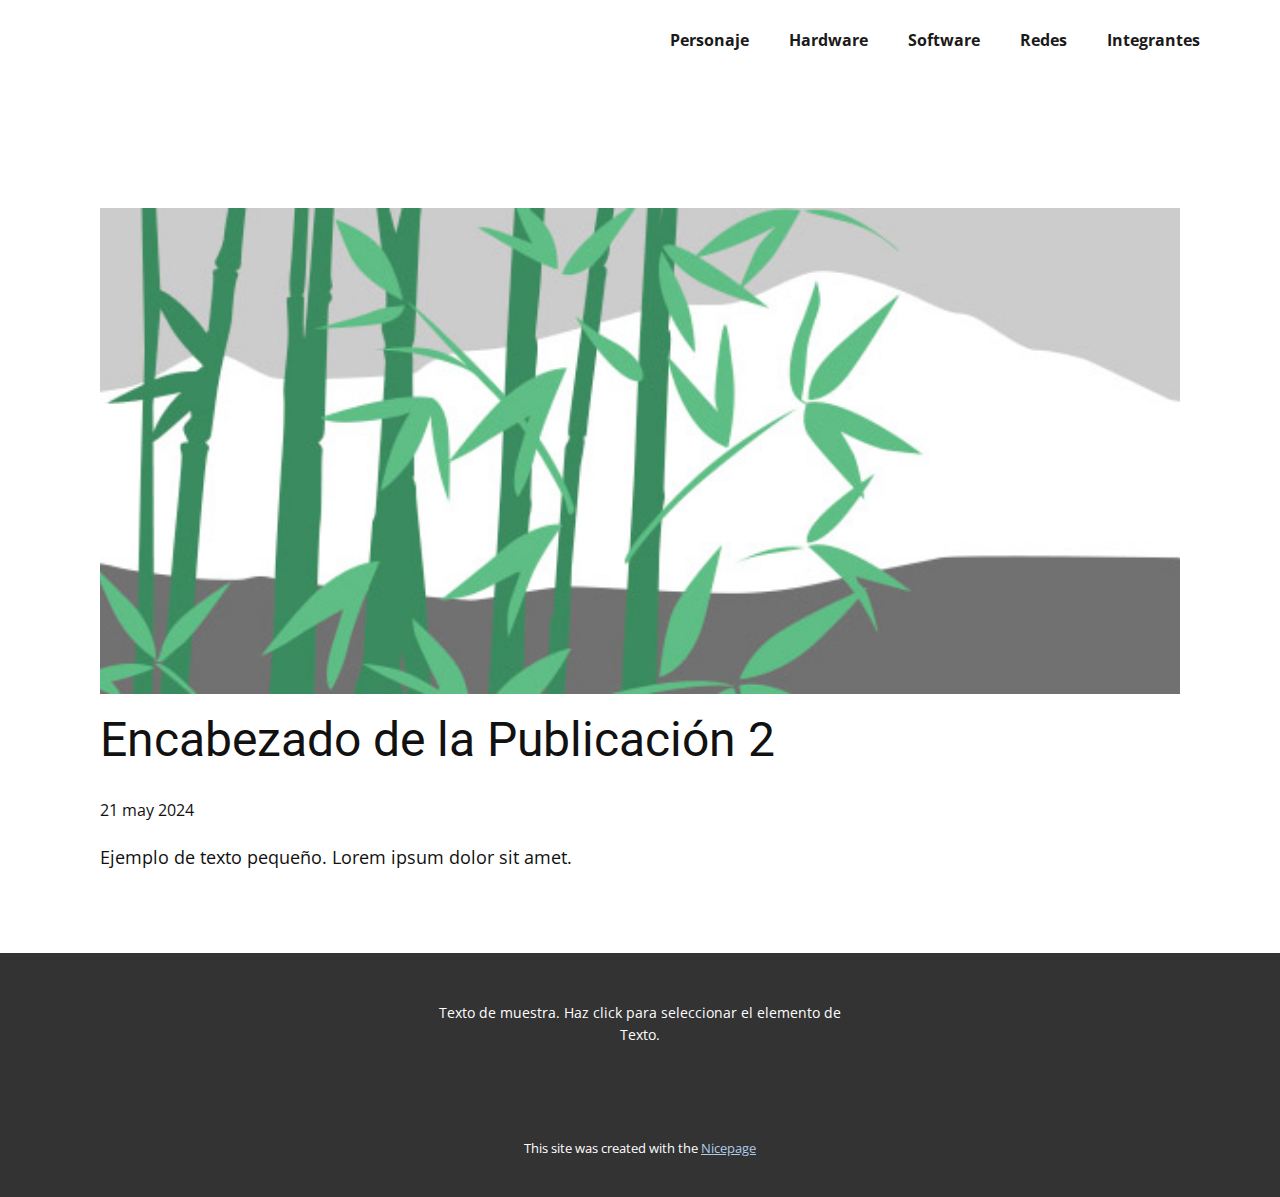
<file: blog/enviar-1.html>
<!DOCTYPE html>
<html style="font-size: 16px;" lang="es"><head>
    <meta name="viewport" content="width=device-width, initial-scale=1.0">
    <meta charset="utf-8">
    <meta name="keywords" content="Encabezado de la Publicación 1">
    <meta name="description" content="">
    <title>Encabezado de la Publicación 2</title>
    <link rel="stylesheet" href="../nicepage.css" media="screen">
<link rel="stylesheet" href="../Post-Template.css" media="screen">
    <script class="u-script" type="text/javascript" src="../jquery.js" defer=""></script>
    <script class="u-script" type="text/javascript" src="../nicepage.js" defer=""></script>
    <meta name="generator" content="Nicepage 6.10.5, nicepage.com">
    <link id="u-theme-google-font" rel="stylesheet" href="https://fonts.googleapis.com/css?family=Roboto:100,100i,300,300i,400,400i,500,500i,700,700i,900,900i|Open+Sans:300,300i,400,400i,500,500i,600,600i,700,700i,800,800i">
    
    
    
    <script type="application/ld+json">{
		"@context": "http://schema.org",
		"@type": "Organization",
		"name": ""
}</script>
    <meta name="theme-color" content="#478ac9">
  <meta data-intl-tel-input-cdn-path="intlTelInput/"></head>
  <body data-path-to-root="./" data-include-products="false" class="u-body u-xl-mode" data-lang="es"><header class="u-clearfix u-header u-header" id="sec-3ef3"><div class="u-clearfix u-sheet u-sheet-1">
        <nav class="u-menu u-menu-one-level u-offcanvas u-menu-1">
          <div class="menu-collapse" style="font-size: 1rem; letter-spacing: 0px; font-weight: 700;">
            <a class="u-button-style u-custom-border u-custom-border-color u-custom-borders u-custom-left-right-menu-spacing u-custom-padding-bottom u-custom-text-color u-custom-top-bottom-menu-spacing u-nav-link u-text-active-palette-1-base u-text-hover-palette-2-base" href="#">
              <svg class="u-svg-link" viewBox="0 0 24 24"><use xlink:href="#menu-hamburger"></use></svg>
              <svg class="u-svg-content" version="1.1" id="menu-hamburger" viewBox="0 0 16 16" x="0px" y="0px" xmlns:xlink="http://www.w3.org/1999/xlink" xmlns="http://www.w3.org/2000/svg"><g><rect y="1" width="16" height="2"></rect><rect y="7" width="16" height="2"></rect><rect y="13" width="16" height="2"></rect>
</g></svg>
            </a>
          </div>
          <div class="u-custom-menu u-nav-container">
            <ul class="u-nav u-spacing-20 u-unstyled u-nav-1"><li class="u-nav-item"><a class="u-button-style u-nav-link u-text-active-palette-1-base u-text-grey-90 u-text-hover-palette-2-base" href="../Personaje.html" style="padding: 10px;">Personaje</a>
</li><li class="u-nav-item"><a class="u-button-style u-nav-link u-text-active-palette-1-base u-text-grey-90 u-text-hover-palette-2-base" href="../Hardware.html" style="padding: 10px;">Hardware</a>
</li><li class="u-nav-item"><a class="u-button-style u-nav-link u-text-active-palette-1-base u-text-grey-90 u-text-hover-palette-2-base" href="../Software.html" style="padding: 10px;">Software</a>
</li><li class="u-nav-item"><a class="u-button-style u-nav-link u-text-active-palette-1-base u-text-grey-90 u-text-hover-palette-2-base" href="../Redes.html" style="padding: 10px;">Redes</a>
</li><li class="u-nav-item"><a class="u-button-style u-nav-link u-text-active-palette-1-base u-text-grey-90 u-text-hover-palette-2-base" href="../Integrantes.html" style="padding: 10px;">Integrantes</a>
</li></ul>
          </div>
          <div class="u-custom-menu u-nav-container-collapse">
            <div class="u-black u-container-style u-inner-container-layout u-opacity u-opacity-95 u-sidenav">
              <div class="u-inner-container-layout u-sidenav-overflow">
                <div class="u-menu-close"></div>
                <ul class="u-align-center u-nav u-popupmenu-items u-unstyled u-nav-2"><li class="u-nav-item"><a class="u-button-style u-nav-link" href="../Personaje.html">Personaje</a>
</li><li class="u-nav-item"><a class="u-button-style u-nav-link" href="../Hardware.html">Hardware</a>
</li><li class="u-nav-item"><a class="u-button-style u-nav-link" href="../Software.html">Software</a>
</li><li class="u-nav-item"><a class="u-button-style u-nav-link" href="../Redes.html">Redes</a>
</li><li class="u-nav-item"><a class="u-button-style u-nav-link" href="../Integrantes.html">Integrantes</a>
</li></ul>
              </div>
            </div>
            <div class="u-black u-menu-overlay u-opacity u-opacity-70"></div>
          </div>
        </nav>
      </div></header>
    <section class="u-align-center u-clearfix u-section-1" id="sec-075e">
      <div class="u-clearfix u-sheet u-valign-middle-md u-valign-middle-sm u-valign-middle-xs u-sheet-1"><!--post_details--><!--post_details_options_json--><!--{"source":""}--><!--/post_details_options_json--><!--blog_post-->
        <div class="u-container-style u-expanded-width u-post-details u-post-details-1">
          <div class="u-container-layout u-valign-middle u-container-layout-1"><!--blog_post_image-->
            <img alt="" class="u-blog-control u-expanded-width u-image u-image-default u-image-1" src="../images/68f64b9d.jpeg"><!--/blog_post_image--><!--blog_post_header-->
            <h2 class="u-blog-control u-text u-text-1">Encabezado de la Publicación 2</h2><!--/blog_post_header--><!--blog_post_metadata-->
            <div class="u-blog-control u-metadata u-metadata-1"><!--blog_post_metadata_date-->
              <span class="u-meta-date u-meta-icon">21 may 2024</span><!--/blog_post_metadata_date--><!--blog_post_metadata_category-->
              <!--/blog_post_metadata_category--><!--blog_post_metadata_comments-->
              <!--/blog_post_metadata_comments-->
            </div><!--/blog_post_metadata--><!--blog_post_content-->
            <div class="u-align-justify u-blog-control u-post-content u-text u-text-2 fr-view">
  Ejemplo de texto pequeño. Lorem ipsum dolor sit amet.
  </div><!--/blog_post_content-->
          </div>
        </div><!--/blog_post--><!--/post_details-->
      </div>
    </section>
    
    
    
    <footer class="u-align-center u-clearfix u-footer u-grey-80 u-footer" id="sec-8308"><div class="u-clearfix u-sheet u-sheet-1">
        <p class="u-small-text u-text u-text-variant u-text-1">Texto de muestra. Haz click para seleccionar el elemento de Texto.</p>
      </div></footer>
    <section class="u-backlink u-clearfix u-grey-80">
      <p class="u-text">
        <span>This site was created with the </span>
        <a class="u-link" href="https://nicepage.com/" target="_blank" rel="nofollow">
          <span>Nicepage</span>
        </a>
      </p>
    </section>
  
</body></html>
</file>
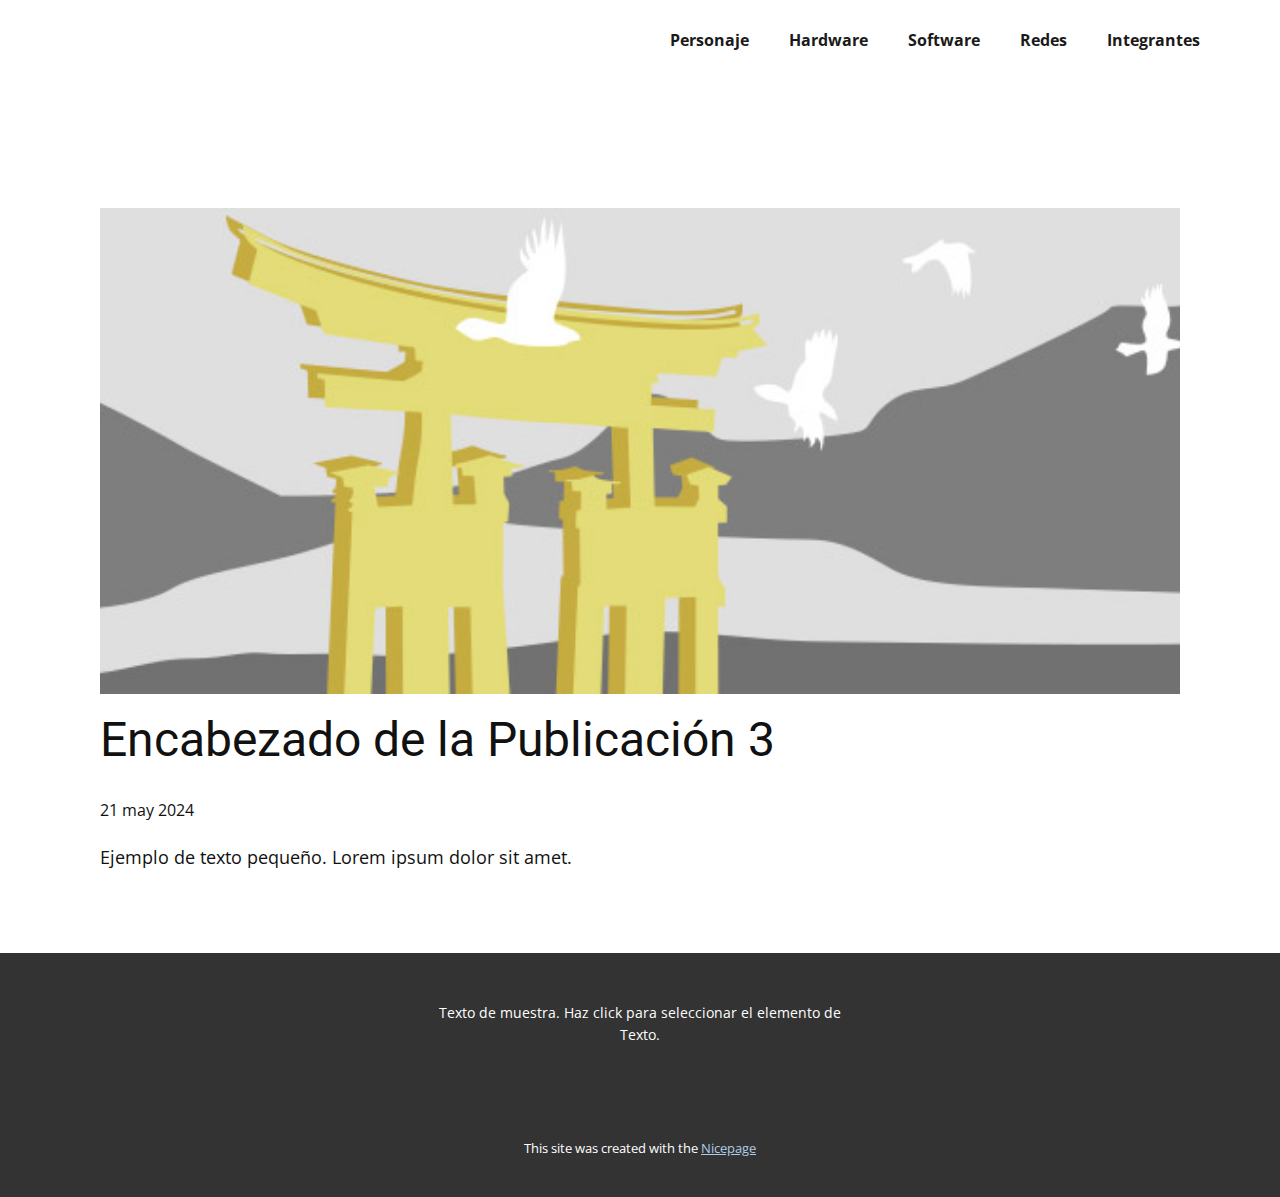
<file: blog/enviar-2.html>
<!DOCTYPE html>
<html style="font-size: 16px;" lang="es"><head>
    <meta name="viewport" content="width=device-width, initial-scale=1.0">
    <meta charset="utf-8">
    <meta name="keywords" content="Encabezado de la Publicación 1">
    <meta name="description" content="">
    <title>Encabezado de la Publicación 3</title>
    <link rel="stylesheet" href="../nicepage.css" media="screen">
<link rel="stylesheet" href="../Post-Template.css" media="screen">
    <script class="u-script" type="text/javascript" src="../jquery.js" defer=""></script>
    <script class="u-script" type="text/javascript" src="../nicepage.js" defer=""></script>
    <meta name="generator" content="Nicepage 6.10.5, nicepage.com">
    <link id="u-theme-google-font" rel="stylesheet" href="https://fonts.googleapis.com/css?family=Roboto:100,100i,300,300i,400,400i,500,500i,700,700i,900,900i|Open+Sans:300,300i,400,400i,500,500i,600,600i,700,700i,800,800i">
    
    
    
    <script type="application/ld+json">{
		"@context": "http://schema.org",
		"@type": "Organization",
		"name": ""
}</script>
    <meta name="theme-color" content="#478ac9">
  <meta data-intl-tel-input-cdn-path="intlTelInput/"></head>
  <body data-path-to-root="./" data-include-products="false" class="u-body u-xl-mode" data-lang="es"><header class="u-clearfix u-header u-header" id="sec-3ef3"><div class="u-clearfix u-sheet u-sheet-1">
        <nav class="u-menu u-menu-one-level u-offcanvas u-menu-1">
          <div class="menu-collapse" style="font-size: 1rem; letter-spacing: 0px; font-weight: 700;">
            <a class="u-button-style u-custom-border u-custom-border-color u-custom-borders u-custom-left-right-menu-spacing u-custom-padding-bottom u-custom-text-color u-custom-top-bottom-menu-spacing u-nav-link u-text-active-palette-1-base u-text-hover-palette-2-base" href="#">
              <svg class="u-svg-link" viewBox="0 0 24 24"><use xlink:href="#menu-hamburger"></use></svg>
              <svg class="u-svg-content" version="1.1" id="menu-hamburger" viewBox="0 0 16 16" x="0px" y="0px" xmlns:xlink="http://www.w3.org/1999/xlink" xmlns="http://www.w3.org/2000/svg"><g><rect y="1" width="16" height="2"></rect><rect y="7" width="16" height="2"></rect><rect y="13" width="16" height="2"></rect>
</g></svg>
            </a>
          </div>
          <div class="u-custom-menu u-nav-container">
            <ul class="u-nav u-spacing-20 u-unstyled u-nav-1"><li class="u-nav-item"><a class="u-button-style u-nav-link u-text-active-palette-1-base u-text-grey-90 u-text-hover-palette-2-base" href="../Personaje.html" style="padding: 10px;">Personaje</a>
</li><li class="u-nav-item"><a class="u-button-style u-nav-link u-text-active-palette-1-base u-text-grey-90 u-text-hover-palette-2-base" href="../Hardware.html" style="padding: 10px;">Hardware</a>
</li><li class="u-nav-item"><a class="u-button-style u-nav-link u-text-active-palette-1-base u-text-grey-90 u-text-hover-palette-2-base" href="../Software.html" style="padding: 10px;">Software</a>
</li><li class="u-nav-item"><a class="u-button-style u-nav-link u-text-active-palette-1-base u-text-grey-90 u-text-hover-palette-2-base" href="../Redes.html" style="padding: 10px;">Redes</a>
</li><li class="u-nav-item"><a class="u-button-style u-nav-link u-text-active-palette-1-base u-text-grey-90 u-text-hover-palette-2-base" href="../Integrantes.html" style="padding: 10px;">Integrantes</a>
</li></ul>
          </div>
          <div class="u-custom-menu u-nav-container-collapse">
            <div class="u-black u-container-style u-inner-container-layout u-opacity u-opacity-95 u-sidenav">
              <div class="u-inner-container-layout u-sidenav-overflow">
                <div class="u-menu-close"></div>
                <ul class="u-align-center u-nav u-popupmenu-items u-unstyled u-nav-2"><li class="u-nav-item"><a class="u-button-style u-nav-link" href="../Personaje.html">Personaje</a>
</li><li class="u-nav-item"><a class="u-button-style u-nav-link" href="../Hardware.html">Hardware</a>
</li><li class="u-nav-item"><a class="u-button-style u-nav-link" href="../Software.html">Software</a>
</li><li class="u-nav-item"><a class="u-button-style u-nav-link" href="../Redes.html">Redes</a>
</li><li class="u-nav-item"><a class="u-button-style u-nav-link" href="../Integrantes.html">Integrantes</a>
</li></ul>
              </div>
            </div>
            <div class="u-black u-menu-overlay u-opacity u-opacity-70"></div>
          </div>
        </nav>
      </div></header>
    <section class="u-align-center u-clearfix u-section-1" id="sec-075e">
      <div class="u-clearfix u-sheet u-valign-middle-md u-valign-middle-sm u-valign-middle-xs u-sheet-1"><!--post_details--><!--post_details_options_json--><!--{"source":""}--><!--/post_details_options_json--><!--blog_post-->
        <div class="u-container-style u-expanded-width u-post-details u-post-details-1">
          <div class="u-container-layout u-valign-middle u-container-layout-1"><!--blog_post_image-->
            <img alt="" class="u-blog-control u-expanded-width u-image u-image-default u-image-1" src="../images/8ad73f3c.jpeg"><!--/blog_post_image--><!--blog_post_header-->
            <h2 class="u-blog-control u-text u-text-1">Encabezado de la Publicación 3</h2><!--/blog_post_header--><!--blog_post_metadata-->
            <div class="u-blog-control u-metadata u-metadata-1"><!--blog_post_metadata_date-->
              <span class="u-meta-date u-meta-icon">21 may 2024</span><!--/blog_post_metadata_date--><!--blog_post_metadata_category-->
              <!--/blog_post_metadata_category--><!--blog_post_metadata_comments-->
              <!--/blog_post_metadata_comments-->
            </div><!--/blog_post_metadata--><!--blog_post_content-->
            <div class="u-align-justify u-blog-control u-post-content u-text u-text-2 fr-view">
  Ejemplo de texto pequeño. Lorem ipsum dolor sit amet.
  </div><!--/blog_post_content-->
          </div>
        </div><!--/blog_post--><!--/post_details-->
      </div>
    </section>
    
    
    
    <footer class="u-align-center u-clearfix u-footer u-grey-80 u-footer" id="sec-8308"><div class="u-clearfix u-sheet u-sheet-1">
        <p class="u-small-text u-text u-text-variant u-text-1">Texto de muestra. Haz click para seleccionar el elemento de Texto.</p>
      </div></footer>
    <section class="u-backlink u-clearfix u-grey-80">
      <p class="u-text">
        <span>This site was created with the </span>
        <a class="u-link" href="https://nicepage.com/" target="_blank" rel="nofollow">
          <span>Nicepage</span>
        </a>
      </p>
    </section>
  
</body></html>
</file>
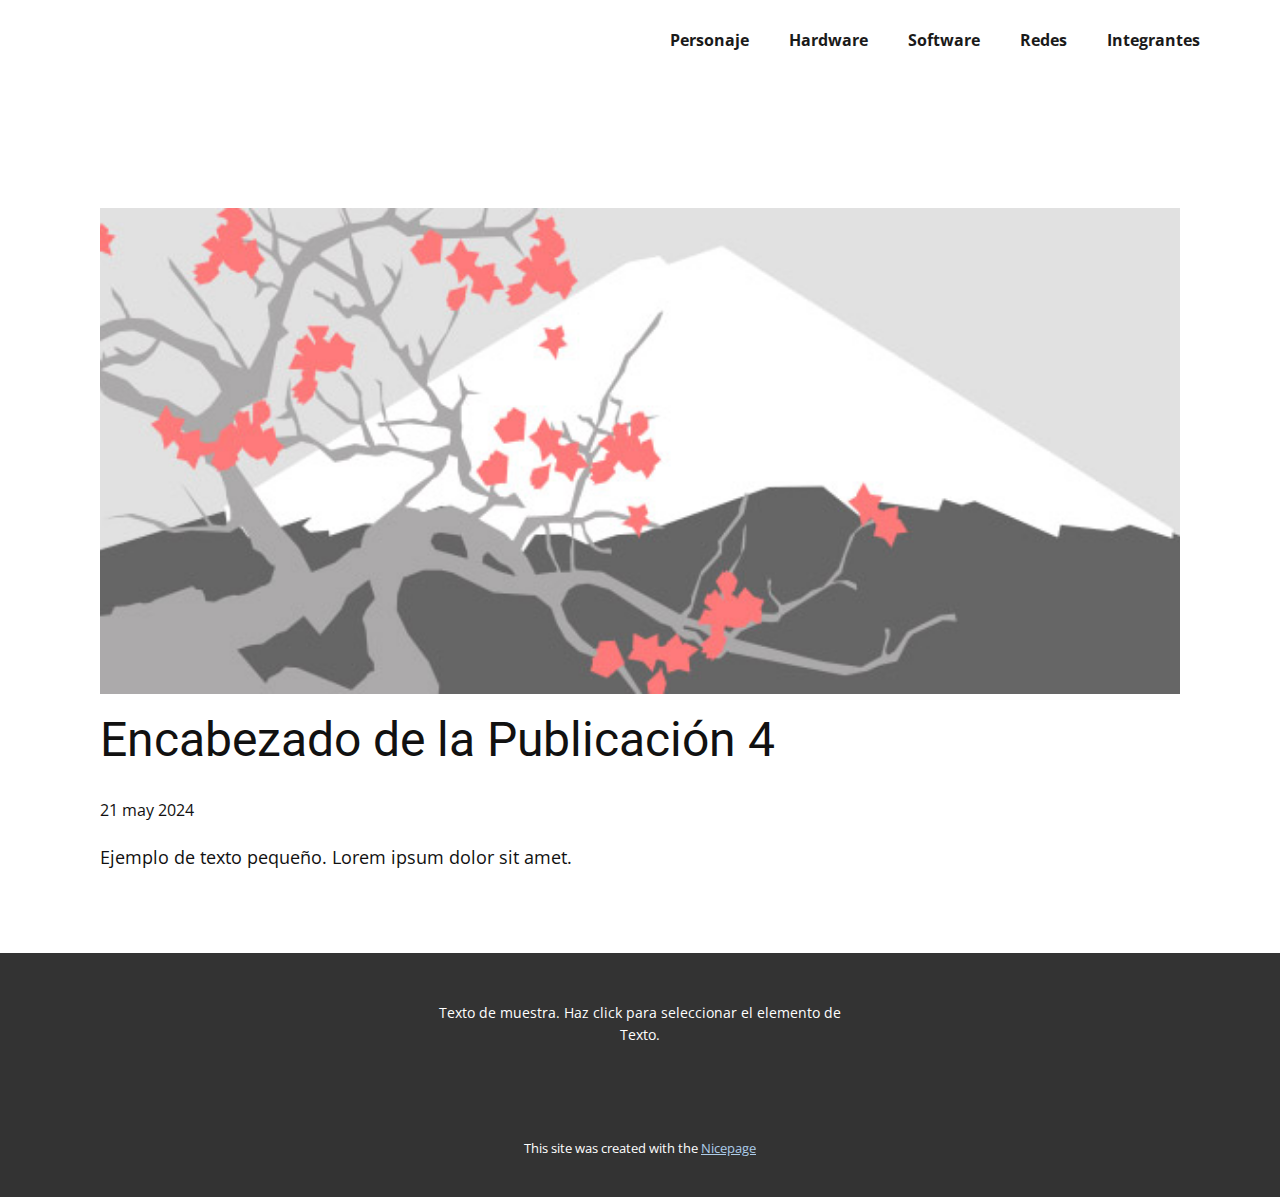
<file: blog/enviar-3.html>
<!DOCTYPE html>
<html style="font-size: 16px;" lang="es"><head>
    <meta name="viewport" content="width=device-width, initial-scale=1.0">
    <meta charset="utf-8">
    <meta name="keywords" content="Encabezado de la Publicación 1">
    <meta name="description" content="">
    <title>Encabezado de la Publicación 4</title>
    <link rel="stylesheet" href="../nicepage.css" media="screen">
<link rel="stylesheet" href="../Post-Template.css" media="screen">
    <script class="u-script" type="text/javascript" src="../jquery.js" defer=""></script>
    <script class="u-script" type="text/javascript" src="../nicepage.js" defer=""></script>
    <meta name="generator" content="Nicepage 6.10.5, nicepage.com">
    <link id="u-theme-google-font" rel="stylesheet" href="https://fonts.googleapis.com/css?family=Roboto:100,100i,300,300i,400,400i,500,500i,700,700i,900,900i|Open+Sans:300,300i,400,400i,500,500i,600,600i,700,700i,800,800i">
    
    
    
    <script type="application/ld+json">{
		"@context": "http://schema.org",
		"@type": "Organization",
		"name": ""
}</script>
    <meta name="theme-color" content="#478ac9">
  <meta data-intl-tel-input-cdn-path="intlTelInput/"></head>
  <body data-path-to-root="./" data-include-products="false" class="u-body u-xl-mode" data-lang="es"><header class="u-clearfix u-header u-header" id="sec-3ef3"><div class="u-clearfix u-sheet u-sheet-1">
        <nav class="u-menu u-menu-one-level u-offcanvas u-menu-1">
          <div class="menu-collapse" style="font-size: 1rem; letter-spacing: 0px; font-weight: 700;">
            <a class="u-button-style u-custom-border u-custom-border-color u-custom-borders u-custom-left-right-menu-spacing u-custom-padding-bottom u-custom-text-color u-custom-top-bottom-menu-spacing u-nav-link u-text-active-palette-1-base u-text-hover-palette-2-base" href="#">
              <svg class="u-svg-link" viewBox="0 0 24 24"><use xlink:href="#menu-hamburger"></use></svg>
              <svg class="u-svg-content" version="1.1" id="menu-hamburger" viewBox="0 0 16 16" x="0px" y="0px" xmlns:xlink="http://www.w3.org/1999/xlink" xmlns="http://www.w3.org/2000/svg"><g><rect y="1" width="16" height="2"></rect><rect y="7" width="16" height="2"></rect><rect y="13" width="16" height="2"></rect>
</g></svg>
            </a>
          </div>
          <div class="u-custom-menu u-nav-container">
            <ul class="u-nav u-spacing-20 u-unstyled u-nav-1"><li class="u-nav-item"><a class="u-button-style u-nav-link u-text-active-palette-1-base u-text-grey-90 u-text-hover-palette-2-base" href="../Personaje.html" style="padding: 10px;">Personaje</a>
</li><li class="u-nav-item"><a class="u-button-style u-nav-link u-text-active-palette-1-base u-text-grey-90 u-text-hover-palette-2-base" href="../Hardware.html" style="padding: 10px;">Hardware</a>
</li><li class="u-nav-item"><a class="u-button-style u-nav-link u-text-active-palette-1-base u-text-grey-90 u-text-hover-palette-2-base" href="../Software.html" style="padding: 10px;">Software</a>
</li><li class="u-nav-item"><a class="u-button-style u-nav-link u-text-active-palette-1-base u-text-grey-90 u-text-hover-palette-2-base" href="../Redes.html" style="padding: 10px;">Redes</a>
</li><li class="u-nav-item"><a class="u-button-style u-nav-link u-text-active-palette-1-base u-text-grey-90 u-text-hover-palette-2-base" href="../Integrantes.html" style="padding: 10px;">Integrantes</a>
</li></ul>
          </div>
          <div class="u-custom-menu u-nav-container-collapse">
            <div class="u-black u-container-style u-inner-container-layout u-opacity u-opacity-95 u-sidenav">
              <div class="u-inner-container-layout u-sidenav-overflow">
                <div class="u-menu-close"></div>
                <ul class="u-align-center u-nav u-popupmenu-items u-unstyled u-nav-2"><li class="u-nav-item"><a class="u-button-style u-nav-link" href="../Personaje.html">Personaje</a>
</li><li class="u-nav-item"><a class="u-button-style u-nav-link" href="../Hardware.html">Hardware</a>
</li><li class="u-nav-item"><a class="u-button-style u-nav-link" href="../Software.html">Software</a>
</li><li class="u-nav-item"><a class="u-button-style u-nav-link" href="../Redes.html">Redes</a>
</li><li class="u-nav-item"><a class="u-button-style u-nav-link" href="../Integrantes.html">Integrantes</a>
</li></ul>
              </div>
            </div>
            <div class="u-black u-menu-overlay u-opacity u-opacity-70"></div>
          </div>
        </nav>
      </div></header>
    <section class="u-align-center u-clearfix u-section-1" id="sec-075e">
      <div class="u-clearfix u-sheet u-valign-middle-md u-valign-middle-sm u-valign-middle-xs u-sheet-1"><!--post_details--><!--post_details_options_json--><!--{"source":""}--><!--/post_details_options_json--><!--blog_post-->
        <div class="u-container-style u-expanded-width u-post-details u-post-details-1">
          <div class="u-container-layout u-valign-middle u-container-layout-1"><!--blog_post_image-->
            <img alt="" class="u-blog-control u-expanded-width u-image u-image-default u-image-1" src="../images/0fd3416c.jpeg"><!--/blog_post_image--><!--blog_post_header-->
            <h2 class="u-blog-control u-text u-text-1">Encabezado de la Publicación 4</h2><!--/blog_post_header--><!--blog_post_metadata-->
            <div class="u-blog-control u-metadata u-metadata-1"><!--blog_post_metadata_date-->
              <span class="u-meta-date u-meta-icon">21 may 2024</span><!--/blog_post_metadata_date--><!--blog_post_metadata_category-->
              <!--/blog_post_metadata_category--><!--blog_post_metadata_comments-->
              <!--/blog_post_metadata_comments-->
            </div><!--/blog_post_metadata--><!--blog_post_content-->
            <div class="u-align-justify u-blog-control u-post-content u-text u-text-2 fr-view">
  Ejemplo de texto pequeño. Lorem ipsum dolor sit amet.
  </div><!--/blog_post_content-->
          </div>
        </div><!--/blog_post--><!--/post_details-->
      </div>
    </section>
    
    
    
    <footer class="u-align-center u-clearfix u-footer u-grey-80 u-footer" id="sec-8308"><div class="u-clearfix u-sheet u-sheet-1">
        <p class="u-small-text u-text u-text-variant u-text-1">Texto de muestra. Haz click para seleccionar el elemento de Texto.</p>
      </div></footer>
    <section class="u-backlink u-clearfix u-grey-80">
      <p class="u-text">
        <span>This site was created with the </span>
        <a class="u-link" href="https://nicepage.com/" target="_blank" rel="nofollow">
          <span>Nicepage</span>
        </a>
      </p>
    </section>
  
</body></html>
</file>
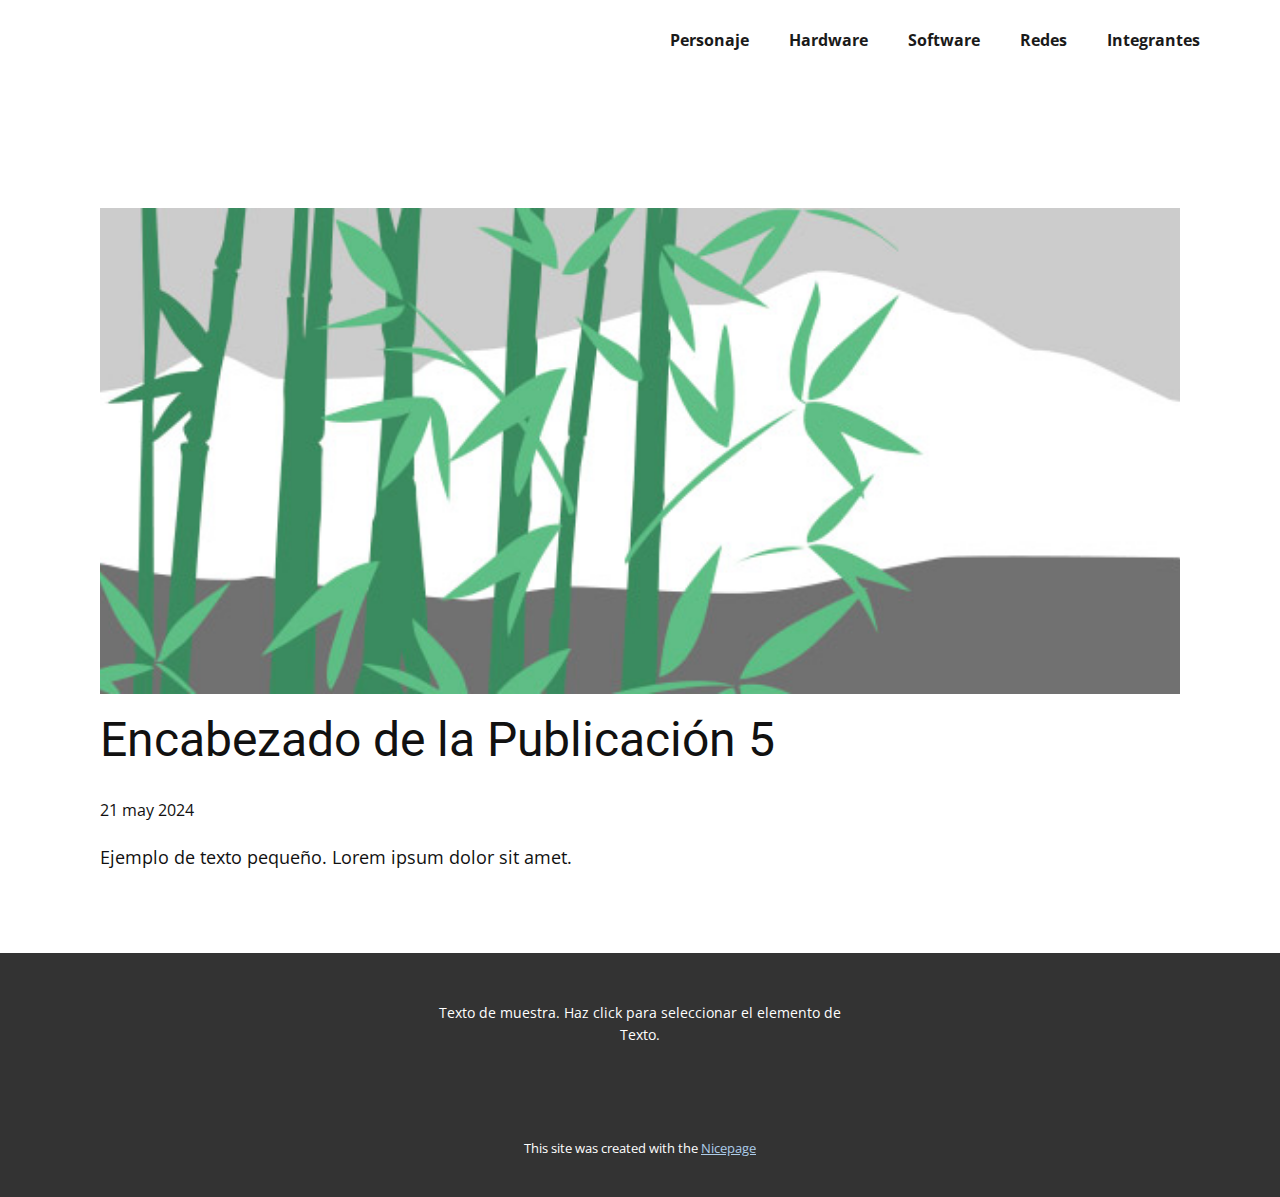
<file: blog/enviar-4.html>
<!DOCTYPE html>
<html style="font-size: 16px;" lang="es"><head>
    <meta name="viewport" content="width=device-width, initial-scale=1.0">
    <meta charset="utf-8">
    <meta name="keywords" content="Encabezado de la Publicación 1">
    <meta name="description" content="">
    <title>Encabezado de la Publicación 5</title>
    <link rel="stylesheet" href="../nicepage.css" media="screen">
<link rel="stylesheet" href="../Post-Template.css" media="screen">
    <script class="u-script" type="text/javascript" src="../jquery.js" defer=""></script>
    <script class="u-script" type="text/javascript" src="../nicepage.js" defer=""></script>
    <meta name="generator" content="Nicepage 6.10.5, nicepage.com">
    <link id="u-theme-google-font" rel="stylesheet" href="https://fonts.googleapis.com/css?family=Roboto:100,100i,300,300i,400,400i,500,500i,700,700i,900,900i|Open+Sans:300,300i,400,400i,500,500i,600,600i,700,700i,800,800i">
    
    
    
    <script type="application/ld+json">{
		"@context": "http://schema.org",
		"@type": "Organization",
		"name": ""
}</script>
    <meta name="theme-color" content="#478ac9">
  <meta data-intl-tel-input-cdn-path="intlTelInput/"></head>
  <body data-path-to-root="./" data-include-products="false" class="u-body u-xl-mode" data-lang="es"><header class="u-clearfix u-header u-header" id="sec-3ef3"><div class="u-clearfix u-sheet u-sheet-1">
        <nav class="u-menu u-menu-one-level u-offcanvas u-menu-1">
          <div class="menu-collapse" style="font-size: 1rem; letter-spacing: 0px; font-weight: 700;">
            <a class="u-button-style u-custom-border u-custom-border-color u-custom-borders u-custom-left-right-menu-spacing u-custom-padding-bottom u-custom-text-color u-custom-top-bottom-menu-spacing u-nav-link u-text-active-palette-1-base u-text-hover-palette-2-base" href="#">
              <svg class="u-svg-link" viewBox="0 0 24 24"><use xlink:href="#menu-hamburger"></use></svg>
              <svg class="u-svg-content" version="1.1" id="menu-hamburger" viewBox="0 0 16 16" x="0px" y="0px" xmlns:xlink="http://www.w3.org/1999/xlink" xmlns="http://www.w3.org/2000/svg"><g><rect y="1" width="16" height="2"></rect><rect y="7" width="16" height="2"></rect><rect y="13" width="16" height="2"></rect>
</g></svg>
            </a>
          </div>
          <div class="u-custom-menu u-nav-container">
            <ul class="u-nav u-spacing-20 u-unstyled u-nav-1"><li class="u-nav-item"><a class="u-button-style u-nav-link u-text-active-palette-1-base u-text-grey-90 u-text-hover-palette-2-base" href="../Personaje.html" style="padding: 10px;">Personaje</a>
</li><li class="u-nav-item"><a class="u-button-style u-nav-link u-text-active-palette-1-base u-text-grey-90 u-text-hover-palette-2-base" href="../Hardware.html" style="padding: 10px;">Hardware</a>
</li><li class="u-nav-item"><a class="u-button-style u-nav-link u-text-active-palette-1-base u-text-grey-90 u-text-hover-palette-2-base" href="../Software.html" style="padding: 10px;">Software</a>
</li><li class="u-nav-item"><a class="u-button-style u-nav-link u-text-active-palette-1-base u-text-grey-90 u-text-hover-palette-2-base" href="../Redes.html" style="padding: 10px;">Redes</a>
</li><li class="u-nav-item"><a class="u-button-style u-nav-link u-text-active-palette-1-base u-text-grey-90 u-text-hover-palette-2-base" href="../Integrantes.html" style="padding: 10px;">Integrantes</a>
</li></ul>
          </div>
          <div class="u-custom-menu u-nav-container-collapse">
            <div class="u-black u-container-style u-inner-container-layout u-opacity u-opacity-95 u-sidenav">
              <div class="u-inner-container-layout u-sidenav-overflow">
                <div class="u-menu-close"></div>
                <ul class="u-align-center u-nav u-popupmenu-items u-unstyled u-nav-2"><li class="u-nav-item"><a class="u-button-style u-nav-link" href="../Personaje.html">Personaje</a>
</li><li class="u-nav-item"><a class="u-button-style u-nav-link" href="../Hardware.html">Hardware</a>
</li><li class="u-nav-item"><a class="u-button-style u-nav-link" href="../Software.html">Software</a>
</li><li class="u-nav-item"><a class="u-button-style u-nav-link" href="../Redes.html">Redes</a>
</li><li class="u-nav-item"><a class="u-button-style u-nav-link" href="../Integrantes.html">Integrantes</a>
</li></ul>
              </div>
            </div>
            <div class="u-black u-menu-overlay u-opacity u-opacity-70"></div>
          </div>
        </nav>
      </div></header>
    <section class="u-align-center u-clearfix u-section-1" id="sec-075e">
      <div class="u-clearfix u-sheet u-valign-middle-md u-valign-middle-sm u-valign-middle-xs u-sheet-1"><!--post_details--><!--post_details_options_json--><!--{"source":""}--><!--/post_details_options_json--><!--blog_post-->
        <div class="u-container-style u-expanded-width u-post-details u-post-details-1">
          <div class="u-container-layout u-valign-middle u-container-layout-1"><!--blog_post_image-->
            <img alt="" class="u-blog-control u-expanded-width u-image u-image-default u-image-1" src="../images/68f64b9d.jpeg"><!--/blog_post_image--><!--blog_post_header-->
            <h2 class="u-blog-control u-text u-text-1">Encabezado de la Publicación 5</h2><!--/blog_post_header--><!--blog_post_metadata-->
            <div class="u-blog-control u-metadata u-metadata-1"><!--blog_post_metadata_date-->
              <span class="u-meta-date u-meta-icon">21 may 2024</span><!--/blog_post_metadata_date--><!--blog_post_metadata_category-->
              <!--/blog_post_metadata_category--><!--blog_post_metadata_comments-->
              <!--/blog_post_metadata_comments-->
            </div><!--/blog_post_metadata--><!--blog_post_content-->
            <div class="u-align-justify u-blog-control u-post-content u-text u-text-2 fr-view">
  Ejemplo de texto pequeño. Lorem ipsum dolor sit amet.
  </div><!--/blog_post_content-->
          </div>
        </div><!--/blog_post--><!--/post_details-->
      </div>
    </section>
    
    
    
    <footer class="u-align-center u-clearfix u-footer u-grey-80 u-footer" id="sec-8308"><div class="u-clearfix u-sheet u-sheet-1">
        <p class="u-small-text u-text u-text-variant u-text-1">Texto de muestra. Haz click para seleccionar el elemento de Texto.</p>
      </div></footer>
    <section class="u-backlink u-clearfix u-grey-80">
      <p class="u-text">
        <span>This site was created with the </span>
        <a class="u-link" href="https://nicepage.com/" target="_blank" rel="nofollow">
          <span>Nicepage</span>
        </a>
      </p>
    </section>
  
</body></html>
</file>
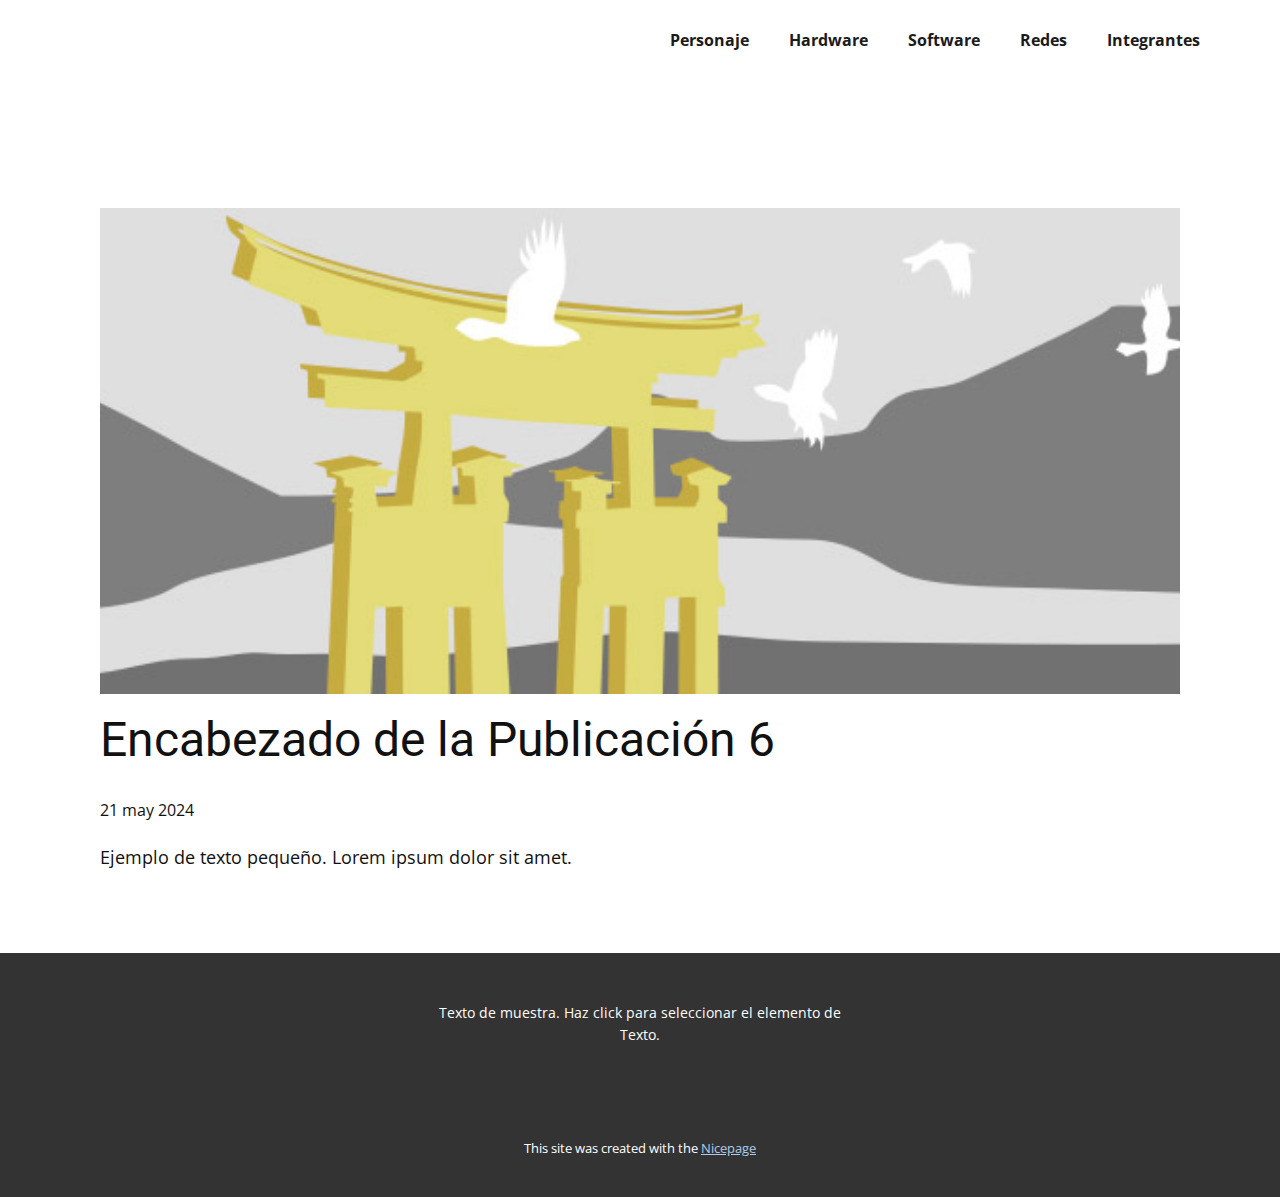
<file: blog/enviar-5.html>
<!DOCTYPE html>
<html style="font-size: 16px;" lang="es"><head>
    <meta name="viewport" content="width=device-width, initial-scale=1.0">
    <meta charset="utf-8">
    <meta name="keywords" content="Encabezado de la Publicación 1">
    <meta name="description" content="">
    <title>Encabezado de la Publicación 6</title>
    <link rel="stylesheet" href="../nicepage.css" media="screen">
<link rel="stylesheet" href="../Post-Template.css" media="screen">
    <script class="u-script" type="text/javascript" src="../jquery.js" defer=""></script>
    <script class="u-script" type="text/javascript" src="../nicepage.js" defer=""></script>
    <meta name="generator" content="Nicepage 6.10.5, nicepage.com">
    <link id="u-theme-google-font" rel="stylesheet" href="https://fonts.googleapis.com/css?family=Roboto:100,100i,300,300i,400,400i,500,500i,700,700i,900,900i|Open+Sans:300,300i,400,400i,500,500i,600,600i,700,700i,800,800i">
    
    
    
    <script type="application/ld+json">{
		"@context": "http://schema.org",
		"@type": "Organization",
		"name": ""
}</script>
    <meta name="theme-color" content="#478ac9">
  <meta data-intl-tel-input-cdn-path="intlTelInput/"></head>
  <body data-path-to-root="./" data-include-products="false" class="u-body u-xl-mode" data-lang="es"><header class="u-clearfix u-header u-header" id="sec-3ef3"><div class="u-clearfix u-sheet u-sheet-1">
        <nav class="u-menu u-menu-one-level u-offcanvas u-menu-1">
          <div class="menu-collapse" style="font-size: 1rem; letter-spacing: 0px; font-weight: 700;">
            <a class="u-button-style u-custom-border u-custom-border-color u-custom-borders u-custom-left-right-menu-spacing u-custom-padding-bottom u-custom-text-color u-custom-top-bottom-menu-spacing u-nav-link u-text-active-palette-1-base u-text-hover-palette-2-base" href="#">
              <svg class="u-svg-link" viewBox="0 0 24 24"><use xlink:href="#menu-hamburger"></use></svg>
              <svg class="u-svg-content" version="1.1" id="menu-hamburger" viewBox="0 0 16 16" x="0px" y="0px" xmlns:xlink="http://www.w3.org/1999/xlink" xmlns="http://www.w3.org/2000/svg"><g><rect y="1" width="16" height="2"></rect><rect y="7" width="16" height="2"></rect><rect y="13" width="16" height="2"></rect>
</g></svg>
            </a>
          </div>
          <div class="u-custom-menu u-nav-container">
            <ul class="u-nav u-spacing-20 u-unstyled u-nav-1"><li class="u-nav-item"><a class="u-button-style u-nav-link u-text-active-palette-1-base u-text-grey-90 u-text-hover-palette-2-base" href="../Personaje.html" style="padding: 10px;">Personaje</a>
</li><li class="u-nav-item"><a class="u-button-style u-nav-link u-text-active-palette-1-base u-text-grey-90 u-text-hover-palette-2-base" href="../Hardware.html" style="padding: 10px;">Hardware</a>
</li><li class="u-nav-item"><a class="u-button-style u-nav-link u-text-active-palette-1-base u-text-grey-90 u-text-hover-palette-2-base" href="../Software.html" style="padding: 10px;">Software</a>
</li><li class="u-nav-item"><a class="u-button-style u-nav-link u-text-active-palette-1-base u-text-grey-90 u-text-hover-palette-2-base" href="../Redes.html" style="padding: 10px;">Redes</a>
</li><li class="u-nav-item"><a class="u-button-style u-nav-link u-text-active-palette-1-base u-text-grey-90 u-text-hover-palette-2-base" href="../Integrantes.html" style="padding: 10px;">Integrantes</a>
</li></ul>
          </div>
          <div class="u-custom-menu u-nav-container-collapse">
            <div class="u-black u-container-style u-inner-container-layout u-opacity u-opacity-95 u-sidenav">
              <div class="u-inner-container-layout u-sidenav-overflow">
                <div class="u-menu-close"></div>
                <ul class="u-align-center u-nav u-popupmenu-items u-unstyled u-nav-2"><li class="u-nav-item"><a class="u-button-style u-nav-link" href="../Personaje.html">Personaje</a>
</li><li class="u-nav-item"><a class="u-button-style u-nav-link" href="../Hardware.html">Hardware</a>
</li><li class="u-nav-item"><a class="u-button-style u-nav-link" href="../Software.html">Software</a>
</li><li class="u-nav-item"><a class="u-button-style u-nav-link" href="../Redes.html">Redes</a>
</li><li class="u-nav-item"><a class="u-button-style u-nav-link" href="../Integrantes.html">Integrantes</a>
</li></ul>
              </div>
            </div>
            <div class="u-black u-menu-overlay u-opacity u-opacity-70"></div>
          </div>
        </nav>
      </div></header>
    <section class="u-align-center u-clearfix u-section-1" id="sec-075e">
      <div class="u-clearfix u-sheet u-valign-middle-md u-valign-middle-sm u-valign-middle-xs u-sheet-1"><!--post_details--><!--post_details_options_json--><!--{"source":""}--><!--/post_details_options_json--><!--blog_post-->
        <div class="u-container-style u-expanded-width u-post-details u-post-details-1">
          <div class="u-container-layout u-valign-middle u-container-layout-1"><!--blog_post_image-->
            <img alt="" class="u-blog-control u-expanded-width u-image u-image-default u-image-1" src="../images/8ad73f3c.jpeg"><!--/blog_post_image--><!--blog_post_header-->
            <h2 class="u-blog-control u-text u-text-1">Encabezado de la Publicación 6</h2><!--/blog_post_header--><!--blog_post_metadata-->
            <div class="u-blog-control u-metadata u-metadata-1"><!--blog_post_metadata_date-->
              <span class="u-meta-date u-meta-icon">21 may 2024</span><!--/blog_post_metadata_date--><!--blog_post_metadata_category-->
              <!--/blog_post_metadata_category--><!--blog_post_metadata_comments-->
              <!--/blog_post_metadata_comments-->
            </div><!--/blog_post_metadata--><!--blog_post_content-->
            <div class="u-align-justify u-blog-control u-post-content u-text u-text-2 fr-view">
  Ejemplo de texto pequeño. Lorem ipsum dolor sit amet.
  </div><!--/blog_post_content-->
          </div>
        </div><!--/blog_post--><!--/post_details-->
      </div>
    </section>
    
    
    
    <footer class="u-align-center u-clearfix u-footer u-grey-80 u-footer" id="sec-8308"><div class="u-clearfix u-sheet u-sheet-1">
        <p class="u-small-text u-text u-text-variant u-text-1">Texto de muestra. Haz click para seleccionar el elemento de Texto.</p>
      </div></footer>
    <section class="u-backlink u-clearfix u-grey-80">
      <p class="u-text">
        <span>This site was created with the </span>
        <a class="u-link" href="https://nicepage.com/" target="_blank" rel="nofollow">
          <span>Nicepage</span>
        </a>
      </p>
    </section>
  
</body></html>
</file>
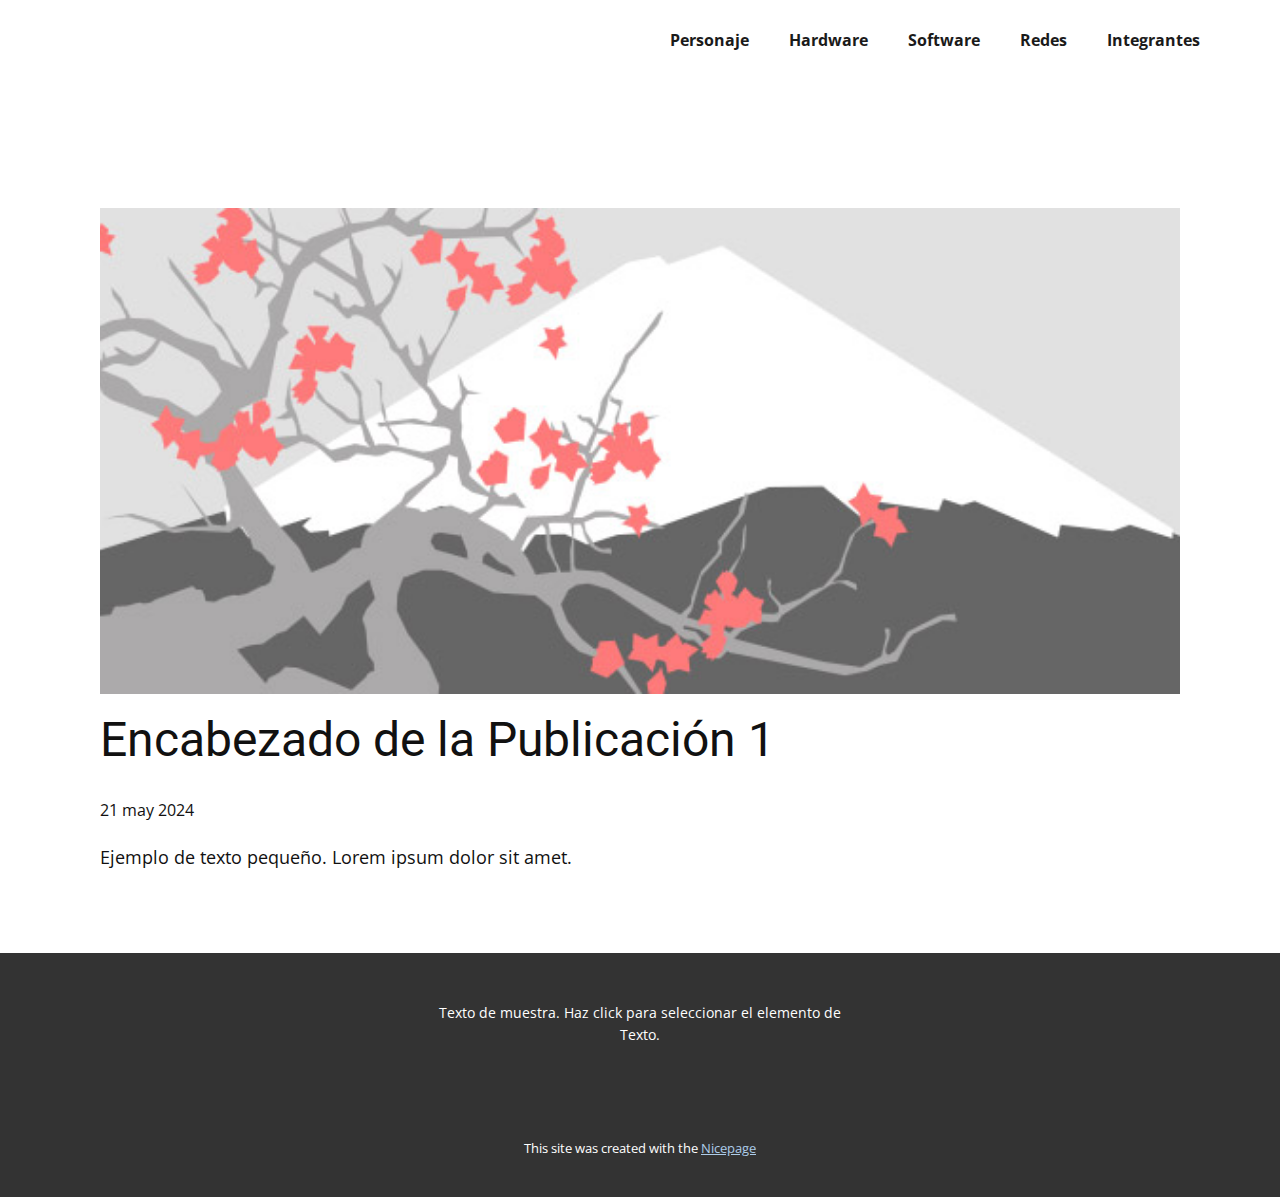
<file: blog/enviar.html>
<!DOCTYPE html>
<html style="font-size: 16px;" lang="es"><head>
    <meta name="viewport" content="width=device-width, initial-scale=1.0">
    <meta charset="utf-8">
    <meta name="keywords" content="Encabezado de la Publicación 1">
    <meta name="description" content="">
    <title>Encabezado de la Publicación 1</title>
    <link rel="stylesheet" href="../nicepage.css" media="screen">
<link rel="stylesheet" href="../Post-Template.css" media="screen">
    <script class="u-script" type="text/javascript" src="../jquery.js" defer=""></script>
    <script class="u-script" type="text/javascript" src="../nicepage.js" defer=""></script>
    <meta name="generator" content="Nicepage 6.10.5, nicepage.com">
    <link id="u-theme-google-font" rel="stylesheet" href="https://fonts.googleapis.com/css?family=Roboto:100,100i,300,300i,400,400i,500,500i,700,700i,900,900i|Open+Sans:300,300i,400,400i,500,500i,600,600i,700,700i,800,800i">
    
    
    
    <script type="application/ld+json">{
		"@context": "http://schema.org",
		"@type": "Organization",
		"name": ""
}</script>
    <meta name="theme-color" content="#478ac9">
  <meta data-intl-tel-input-cdn-path="intlTelInput/"></head>
  <body data-path-to-root="./" data-include-products="false" class="u-body u-xl-mode" data-lang="es"><header class="u-clearfix u-header u-header" id="sec-3ef3"><div class="u-clearfix u-sheet u-sheet-1">
        <nav class="u-menu u-menu-one-level u-offcanvas u-menu-1">
          <div class="menu-collapse" style="font-size: 1rem; letter-spacing: 0px; font-weight: 700;">
            <a class="u-button-style u-custom-border u-custom-border-color u-custom-borders u-custom-left-right-menu-spacing u-custom-padding-bottom u-custom-text-color u-custom-top-bottom-menu-spacing u-nav-link u-text-active-palette-1-base u-text-hover-palette-2-base" href="#">
              <svg class="u-svg-link" viewBox="0 0 24 24"><use xlink:href="#menu-hamburger"></use></svg>
              <svg class="u-svg-content" version="1.1" id="menu-hamburger" viewBox="0 0 16 16" x="0px" y="0px" xmlns:xlink="http://www.w3.org/1999/xlink" xmlns="http://www.w3.org/2000/svg"><g><rect y="1" width="16" height="2"></rect><rect y="7" width="16" height="2"></rect><rect y="13" width="16" height="2"></rect>
</g></svg>
            </a>
          </div>
          <div class="u-custom-menu u-nav-container">
            <ul class="u-nav u-spacing-20 u-unstyled u-nav-1"><li class="u-nav-item"><a class="u-button-style u-nav-link u-text-active-palette-1-base u-text-grey-90 u-text-hover-palette-2-base" href="../Personaje.html" style="padding: 10px;">Personaje</a>
</li><li class="u-nav-item"><a class="u-button-style u-nav-link u-text-active-palette-1-base u-text-grey-90 u-text-hover-palette-2-base" href="../Hardware.html" style="padding: 10px;">Hardware</a>
</li><li class="u-nav-item"><a class="u-button-style u-nav-link u-text-active-palette-1-base u-text-grey-90 u-text-hover-palette-2-base" href="../Software.html" style="padding: 10px;">Software</a>
</li><li class="u-nav-item"><a class="u-button-style u-nav-link u-text-active-palette-1-base u-text-grey-90 u-text-hover-palette-2-base" href="../Redes.html" style="padding: 10px;">Redes</a>
</li><li class="u-nav-item"><a class="u-button-style u-nav-link u-text-active-palette-1-base u-text-grey-90 u-text-hover-palette-2-base" href="../Integrantes.html" style="padding: 10px;">Integrantes</a>
</li></ul>
          </div>
          <div class="u-custom-menu u-nav-container-collapse">
            <div class="u-black u-container-style u-inner-container-layout u-opacity u-opacity-95 u-sidenav">
              <div class="u-inner-container-layout u-sidenav-overflow">
                <div class="u-menu-close"></div>
                <ul class="u-align-center u-nav u-popupmenu-items u-unstyled u-nav-2"><li class="u-nav-item"><a class="u-button-style u-nav-link" href="../Personaje.html">Personaje</a>
</li><li class="u-nav-item"><a class="u-button-style u-nav-link" href="../Hardware.html">Hardware</a>
</li><li class="u-nav-item"><a class="u-button-style u-nav-link" href="../Software.html">Software</a>
</li><li class="u-nav-item"><a class="u-button-style u-nav-link" href="../Redes.html">Redes</a>
</li><li class="u-nav-item"><a class="u-button-style u-nav-link" href="../Integrantes.html">Integrantes</a>
</li></ul>
              </div>
            </div>
            <div class="u-black u-menu-overlay u-opacity u-opacity-70"></div>
          </div>
        </nav>
      </div></header>
    <section class="u-align-center u-clearfix u-section-1" id="sec-075e">
      <div class="u-clearfix u-sheet u-valign-middle-md u-valign-middle-sm u-valign-middle-xs u-sheet-1"><!--post_details--><!--post_details_options_json--><!--{"source":""}--><!--/post_details_options_json--><!--blog_post-->
        <div class="u-container-style u-expanded-width u-post-details u-post-details-1">
          <div class="u-container-layout u-valign-middle u-container-layout-1"><!--blog_post_image-->
            <img alt="" class="u-blog-control u-expanded-width u-image u-image-default u-image-1" src="../images/0fd3416c.jpeg"><!--/blog_post_image--><!--blog_post_header-->
            <h2 class="u-blog-control u-text u-text-1">Encabezado de la Publicación 1</h2><!--/blog_post_header--><!--blog_post_metadata-->
            <div class="u-blog-control u-metadata u-metadata-1"><!--blog_post_metadata_date-->
              <span class="u-meta-date u-meta-icon">21 may 2024</span><!--/blog_post_metadata_date--><!--blog_post_metadata_category-->
              <!--/blog_post_metadata_category--><!--blog_post_metadata_comments-->
              <!--/blog_post_metadata_comments-->
            </div><!--/blog_post_metadata--><!--blog_post_content-->
            <div class="u-align-justify u-blog-control u-post-content u-text u-text-2 fr-view">
  Ejemplo de texto pequeño. Lorem ipsum dolor sit amet.
  </div><!--/blog_post_content-->
          </div>
        </div><!--/blog_post--><!--/post_details-->
      </div>
    </section>
    
    
    
    <footer class="u-align-center u-clearfix u-footer u-grey-80 u-footer" id="sec-8308"><div class="u-clearfix u-sheet u-sheet-1">
        <p class="u-small-text u-text u-text-variant u-text-1">Texto de muestra. Haz click para seleccionar el elemento de Texto.</p>
      </div></footer>
    <section class="u-backlink u-clearfix u-grey-80">
      <p class="u-text">
        <span>This site was created with the </span>
        <a class="u-link" href="https://nicepage.com/" target="_blank" rel="nofollow">
          <span>Nicepage</span>
        </a>
      </p>
    </section>
  
</body></html>
</file>
